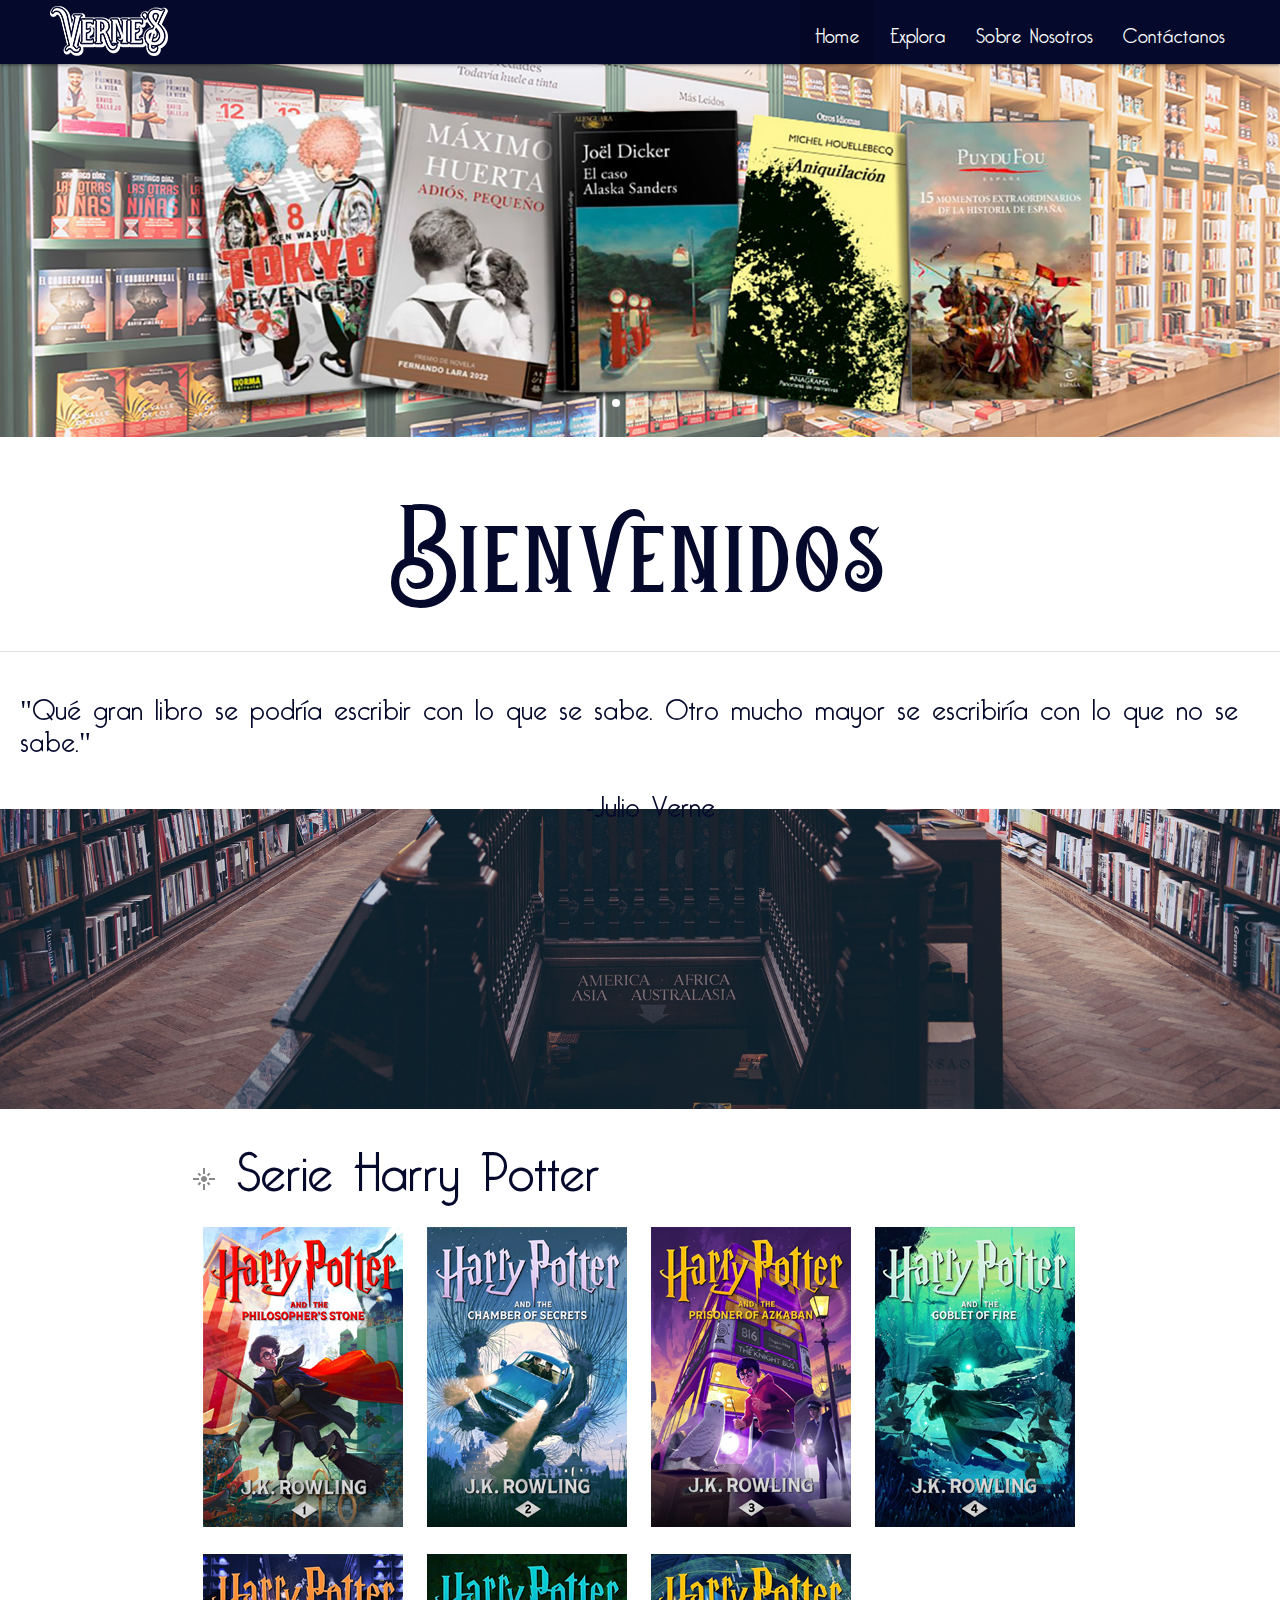
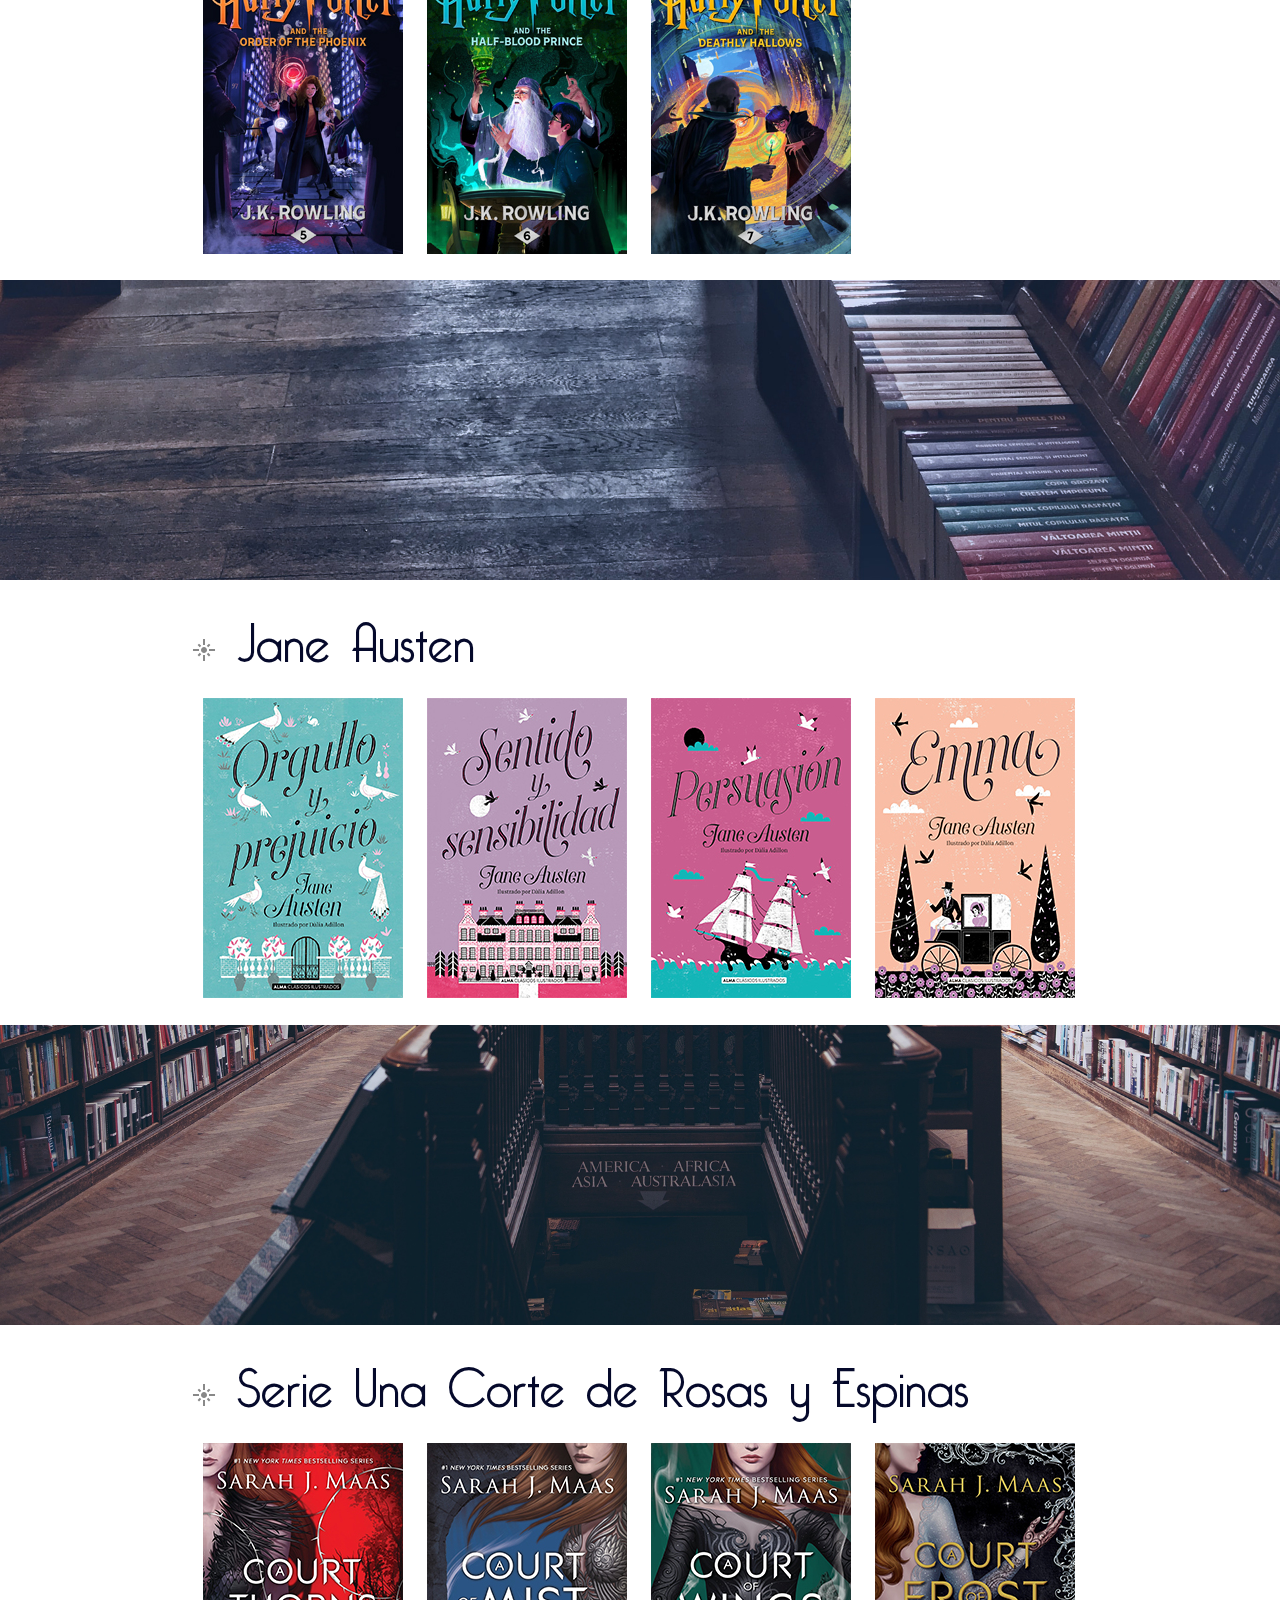
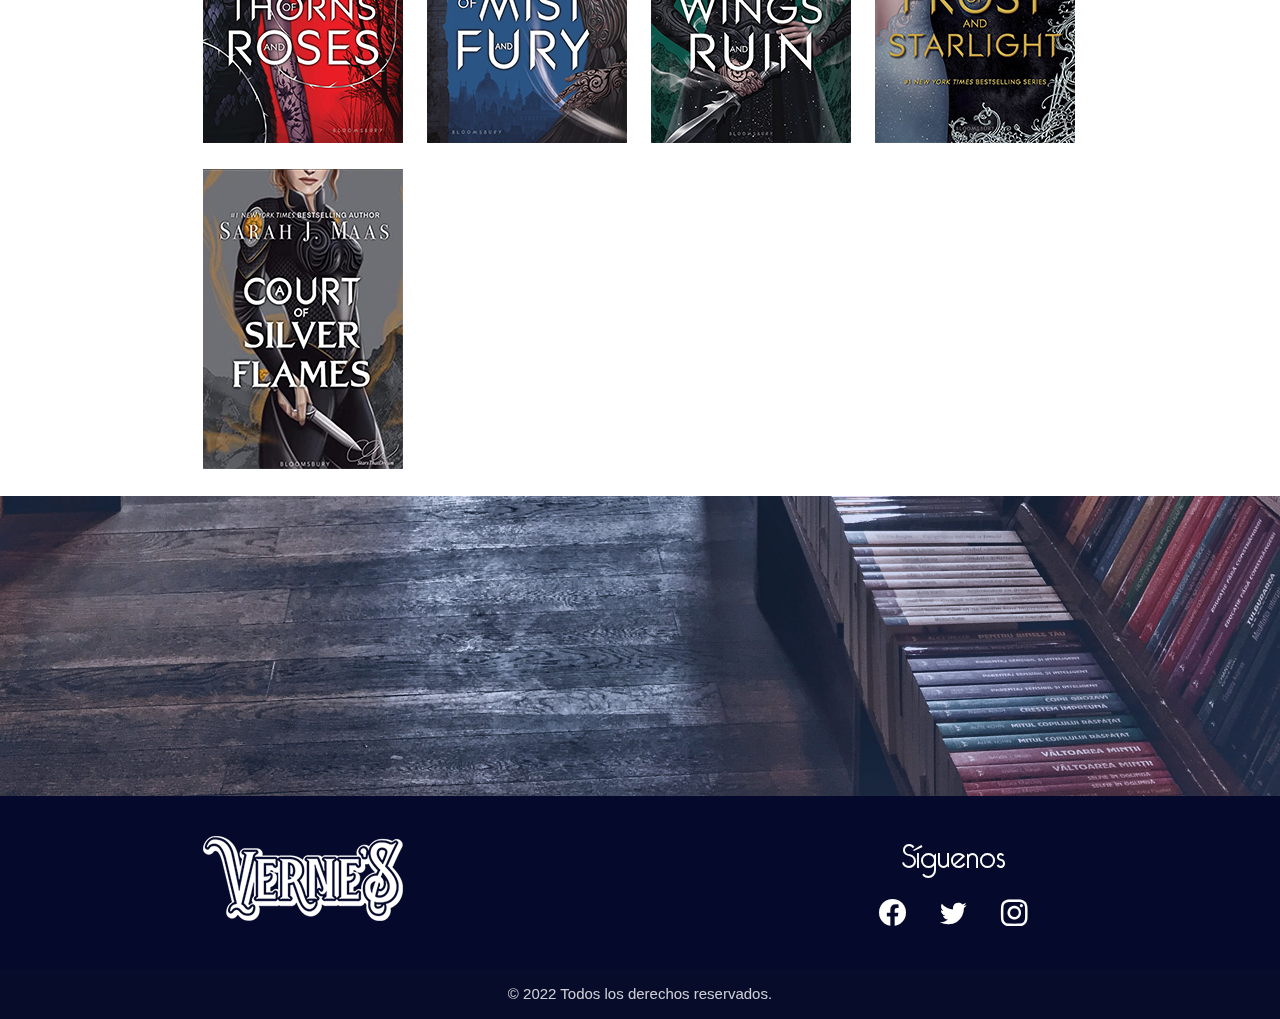
<file: index.html>
<!DOCTYPE html>
<html lang="en">

<head>
  <meta charset="UTF-8">
  <meta http-equiv="X-UA-Compatible" content="IE=edge">
  <meta name="viewport" content="width=device-width, initial-scale=1">

  <!-- Compiled and minified CSS -->
  <link rel="stylesheet" href="https://cdnjs.cloudflare.com/ajax/libs/materialize/1.0.0/css/materialize.min.css">
  <link href="https://fonts.googleapis.com/icon?family=Material+Icons" rel="stylesheet">
  <link rel="stylesheet" href="https://cdn.jsdelivr.net/npm/bootstrap-icons@1.8.3/font/bootstrap-icons.css">



  <!--Import Google Icon Font-->
  <link href="https://fonts.googleapis.com/icon?family=Material+Icons" rel="stylesheet">

  <link rel="stylesheet" href="Assets/css/verne.css">
  <link rel="stylesheet" href="Assets/fonts/BlackDjango/stylesheet.css">
  <link rel="stylesheet" href="Assets/fonts/Bellerose/stylesheet.css">

  <title>Verne's Bookstore</title>
  <link rel="icon" href="/Assets/img/vernes_logo_01_VNB_icon.ico" type="imag/x-icon">
</head>

<body>
  <header>
    <div class="navbar-fixed">
      <nav>
        <div class="nav-wrapper">
          <a href="#" class="brand-logo"><img src="/Assets/img/Vernes Logo-02.png"></a>

          <a href="#" class="sidenav-trigger" data-target="mobile-nav"><i class="material-icons">menu</i></a>

          <ul class="right hide-on-med-and-down">
            <li class="active"><a href="/vernes.html">Home</a></li>
            <li><a href="/explore.html">Explora</a></li>
            <li><a href="/about.html">Sobre Nosotros</a></li>
            <li><a href="/contact.html">Contáctanos</a></li>
            
          </ul>
        </div>
      </nav>
    </div>
    
    <ul id="mobile-nav" class="sidenav">
      <li class="active"><a href="/vernes.html">Home</a></li>
      <li><a href="/explore.html">Explora</a></li>
      <li><a href="/about.html">Sobre Nosotros</a></li>
      <li><a href="/contact.html">Contáctanos</a></li>

    </ul>

  </header>


  <main>

    <div class="carousel carousel-slider">
      <a class="carousel-item" href="#one!"><img src="/Assets/img/Slide 1.jpg"></a>
      <a class="carousel-item" href="#two!"><img src="/Assets/img/Slide 2.jpg"></a>
      <a class="carousel-item" href="#three!"><img src="/Assets/img/Slide 3.jpg"></a>
      <a class="carousel-item" href="#four!"><img src="/Assets/img/Slide 4.jpg"></a>
    </div>
    <div class="title1">
      <center><h1>Bienvenidos</h1></center>
          <div class="divider"></div>
          <h2>"Qué gran libro se podría escribir con lo que se sabe. Otro mucho mayor se escribiría con lo que no se sabe." <br><br> <center><span>-Julio Verne</span></h2></center> 
         
    </div>


    <div class="parallax-container">
      <div class="parallax">
        <img src="/Assets/img/parallax.jpg" class="responsive-img">
      </div>
    </div>

      <div class="container series">

        <h4> <span><i class="material-icons">flare</i></span> Serie Harry Potter</h4>
        <br>

        <div class="row">
          <div class="col s12 m6 l3"><img src="/Assets/img/HP S/HP1.jpg"></div>
          <div class="col s12 m6 l3"><img src="/Assets/img/HP S/HP2.jpg"></div>
          <div class="col s12 m6 l3"><img src="/Assets/img/HP S/HP3.jpg"></div>
          <div class="col s12 m6 l3"><img src="/Assets/img/HP S/HP4.jpg"></div>
        </div>
        <div class="row">
          <div class="col s12 m6 l3"><img src="/Assets/img/HP S/HP5.jpg"></div>
          <div class="col s12 m6 l3"><img src="/Assets/img/HP S/HP6.jpg"></div>
          <div class="col s12 m6 l3"><img src="/Assets/img/HP S/HP7.jpg"></div>
      
        </div>


      </div>

      <div class="parallax-container">
      <div class="parallax">
        <img src="/Assets/img/parallax op2.jpg" class="responsive-img">
      </div>
    </div>

    <div class="container series">

      <h4> <span><i class="material-icons">flare</i></span> Jane Austen</h4>
      <br>

      <div class="row">
        <div class="col s12 m6 l3"><img src="/Assets/img/JA S/JA1.jpg"></div>
        <div class="col s12 m6 l3"><img src="/Assets/img/JA S/JA2.jpg"></div>
        <div class="col s12 m6 l3"><img src="/Assets/img/JA S/JA3.jpg"></div>
        <div class="col s12 m6 l3"><img src="/Assets/img/JA S/JA4.jpg"></div>
      </div>


    </div>

    <div class="parallax-container">
      <div class="parallax">
        <img src="/Assets/img/parallax.jpg" class="responsive-img">
      </div>
    </div>

    <div class="container series">

      <h4> <span><i class="material-icons">flare</i></span> Serie Una Corte de Rosas y Espinas</h4>
      <br>

      <div class="row">
        <div class="col s12 m6 l3"><img src="/Assets/img/CRE S/CRE1.jpg"></div>
        <div class="col s12 m6 l3"><img src="/Assets/img/CRE S/CRE2.jpg"></div>
        <div class="col s12 m6 l3"><img src="/Assets/img/CRE S/CRE3.jpg"></div>
        <div class="col s12 m6 l3"><img src="/Assets/img/CRE S/CRE4.jpg"></div>
      </div>
      <div class="row">
        <div class="col s12 m6 l3"><img src="/Assets/img/CRE S/CRE5.jpg"></div>
      </div>


    </div>

    <div class="parallax-container">
      <div class="parallax">
        <img src="/Assets/img/parallax op2.jpg" class="responsive-img">
      </div>
    </div>


  </main>

  <footer class="page-footer">
    <div class="container">
      <div class="row">
        <div class="col l6 s12 logo">
          <img src="/Assets/img/Bigger.png">
        </div>
        <div class="col l4 offset-l2 s12">
          <center>
            <h5 class="white-text">Síguenos</h5>
          </center>
          <ul>
            <li>
              <center><a href="https://www.facebook.com"><i class="bi bi-facebook"></i></a> <a
                  href="https://twitter.com/?lang=en"><i class="bi bi-twitter"></i></a> <a
                  href="https://www.instagram.com"><i class="bi bi-instagram"></i></a></center>
            </li>

          </ul>
        </div>
      </div>
    </div>
    <div class="footer-copyright">
      <div class="container">
        <center>© 2022 Todos los derechos reservados. </center>
      </div>
    </div>
  </footer>


  <script src="https://code.jquery.com/jquery-3.6.0.min.js"></script>
  <!-- Compiled and minified JavaScript -->
  <script src="https://cdnjs.cloudflare.com/ajax/libs/materialize/1.0.0/js/materialize.min.js"></script>
  <script>
    $(document).ready(function () {
      $('.parallax').parallax();
      $('.carousel.carousel-slider').carousel({
    fullWidth: true,
    indicators: true,
    duration: 300
  });
  setInterval(function() {
    $('.carousel').carousel('next');
  }, 5000);

  $('.sidenav').sidenav();
    })
  </script>
</body>

</html>
</file>
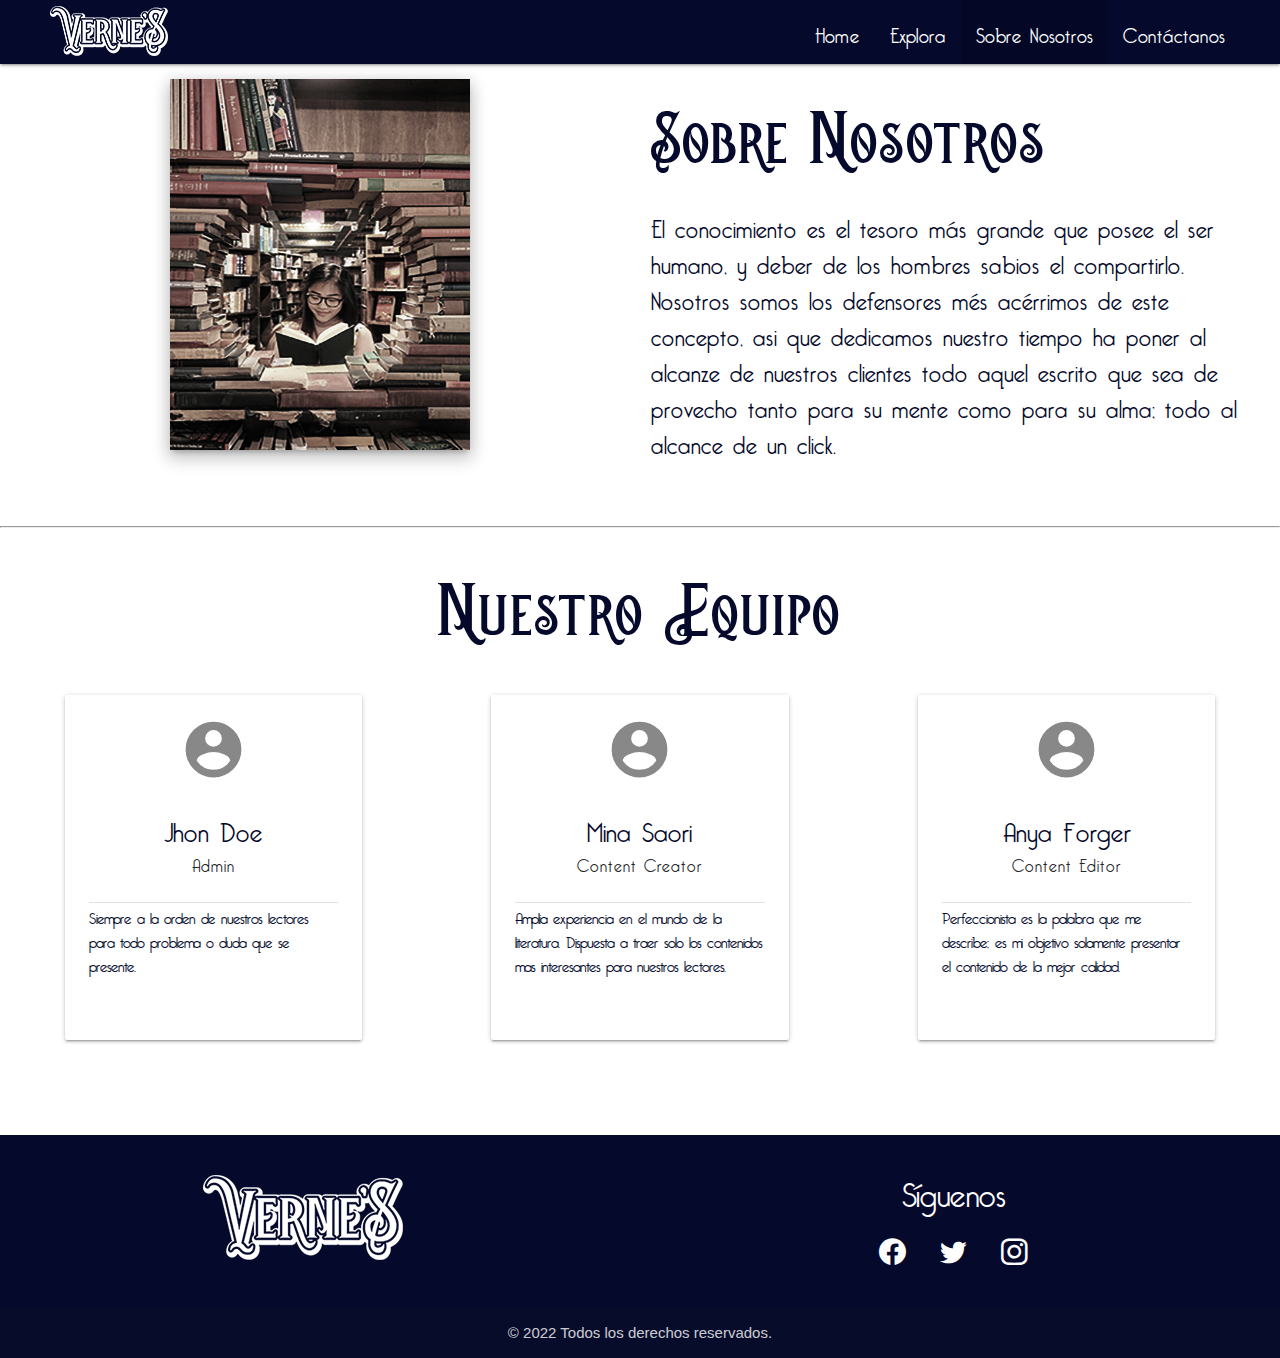
<file: about.html>
<!DOCTYPE html>
<html lang="en">

<head>
    <meta charset="UTF-8">
    <meta http-equiv="X-UA-Compatible" content="IE=edge">
    <meta name="viewport" content="width=device-width, initial-scale=1">

    <!-- Compiled and minified CSS -->
    <link rel="stylesheet" href="https://cdnjs.cloudflare.com/ajax/libs/materialize/1.0.0/css/materialize.min.css">
    <link href="https://fonts.googleapis.com/icon?family=Material+Icons" rel="stylesheet">
    <link rel="stylesheet" href="https://cdn.jsdelivr.net/npm/bootstrap-icons@1.8.3/font/bootstrap-icons.css">



    <!--Import Google Icon Font-->
    <link href="https://fonts.googleapis.com/icon?family=Material+Icons" rel="stylesheet">

    <link rel="stylesheet" href="Assets/css/verne.css">
    <link rel="stylesheet" href="Assets/css/about.css">
    <link rel="stylesheet" href="Assets/fonts/BlackDjango/stylesheet.css">
    <link rel="stylesheet" href="Assets/fonts/Bellerose/stylesheet.css">

    <title>Verne's Bookstore</title>
    <link rel="icon" href="/Assets/img/vernes_logo_01_VNB_icon.ico" type="imag/x-icon">
</head>

<body>
    <header>
        <div class="navbar-fixed">
            <nav>
                <div class="nav-wrapper">
                    <a href="#" class="brand-logo"><img src="/Assets/img/Vernes Logo-02.png"></a>

                    <a href="#" class="sidenav-trigger" data-target="mobile-nav"><i class="material-icons">menu</i></a>

                    <ul class="right hide-on-med-and-down">
                        <li><a href="/index.html">Home</a></li>
                        <li><a href="/explore.html">Explora</a></li>
                        <li class="active"><a href="/about.html">Sobre Nosotros</a></li>
                        <li><a href="/contact.html">Contáctanos</a></li>

                    </ul>
                </div>
            </nav>
        </div>

        <ul id="mobile-nav" class="sidenav">
            <li><a href="/index.html">Home</a></li>
            <li><a href="/explore.html">Explora</a></li>
            <li class="active"><a href="/about.html">Sobre Nosotros</a></li>
            <li><a href="/contact.html">Contáctanos</a></li>
        </ul>

    </header>


    <main>

        <div class="section ">

            <div class="row">
                <div class="col s12 l6 ">
                    <center>
                            <img src="/Assets/img/About.jpg" class="img-about z-depth-3 ">
                    </center>
                    

                </div>



                <div class="col s12 l6">

                
                    <h5 class="title-about">Sobre Nosotros</h5>
                    <p class="par-about">El conocimiento es el tesoro más grande que posee el ser humano, y deber de los hombres sabios el
                        compartirlo. Nosotros somos los defensores més acérrimos de este concepto, asi que dedicamos
                        nuestro tiempo ha poner al alcanze de nuestros clientes todo aquel escrito que sea de provecho
                        tanto para su mente como para su alma; todo al alcance de un click. </p>

                



                </div>
            </div>

        </div>

        <div class="btw">
            <hr>
        </div>
        


        <div class="section users">
            

            

            

            <center>
                <h5>Nuestro Equipo</h5>
            </center>

               <br>
               
                <div class="row">
                
                    <div class="col s12 m4 l3 ">

                        <div class="card hoverable">

                            <div class="card-image">
                                <center><br>
                                    <i class="material-icons">account_circle</i></center>
                                
                            </div>
                            <div class="card-content">
                                <center>
                                    <span class="card-title">Jhon Doe</span>
                                <h6>Admin</h6>
                                </center>
                                
                                <br>
                                <div class="divider"></div>

                                <p>Siempre a la orden de nuestros lectores para todo problema o duda que se presente.</p>
                                <br>

                            </div>



                        </div>



                    </div>

                    <div class="col s12 m4 l3">

                        <div class="card hoverable">

                            <div class="card-image">
                                <center><br>
                                    <i class="material-icons">account_circle</i></center>

                            </div>
                            <div class="card-content">
                                <center>
                                    <span class="card-title">Mina Saori</span>
                                <h6>Content Creator</h6>
                                </center>
                                
                                <br>
                                <div class="divider"></div>

                                <p>Amplia experiencia en el mundo de la literatura. Dispuesta a traer solo los contenidos mas interesantes para nuestros lectores.</p>
                                <br>
                            </div>

                        


                        </div>



                    </div>

                    <div class="col s12 m4 l3">

                        <div class="card hoverable">

                            <div class="card-image">

                                <center><br>
                                    <i class="material-icons">account_circle</i></center>
                            

                            </div>
                            <div class="card-content">
                                <center>
                                    <span class="card-title">Anya Forger</span>
                                <h6>Content Editor</h6>
                                </center>
                                
                                <br>
                                <div class="divider"></div>

                                <p>Perfeccionista es la palabra que me describe; es mi objetivo solamente presentar el contenido de la mejor calidad.</p>
                                <br>


                            </div>



                        </div>

                    </div>

                

                </div>
            

        </div>

        <br><br>






    </main>

    <footer class="page-footer">
        <div class="container">
            <div class="row">
                <div class="col l6 s12 logo">
                    <img src="/Assets/img/Bigger.png">
                </div>
                <div class="col l4 offset-l2 s12">
                    <center>
                        <h5 class="white-text">Síguenos</h5>
                    </center>
                    <ul>
                        <li>
                            <center><a href="https://www.facebook.com"><i class="bi bi-facebook"></i></a> <a
                                    href="https://twitter.com/?lang=en"><i class="bi bi-twitter"></i></a> <a
                                    href="https://www.instagram.com"><i class="bi bi-instagram"></i></a></center>
                        </li>

                    </ul>
                </div>
            </div>
        </div>
        <div class="footer-copyright">
            <div class="container">
                <center>© 2022 Todos los derechos reservados. </center>
            </div>
        </div>
    </footer>


    <script src="https://code.jquery.com/jquery-3.6.0.min.js"></script>
    <!-- Compiled and minified JavaScript -->
    <script src="https://cdnjs.cloudflare.com/ajax/libs/materialize/1.0.0/js/materialize.min.js"></script>
    <script>
        $(document).ready(function () {
            $('.parallax').parallax();
            $('.carousel.carousel-slider').carousel({
                fullWidth: true,
                indicators: true,
                duration: 300
            });
            setInterval(function () {
                $('.carousel').carousel('next');
            }, 5000);

            $('.sidenav').sidenav();
        })
    </script>
</body>

</html>
</file>
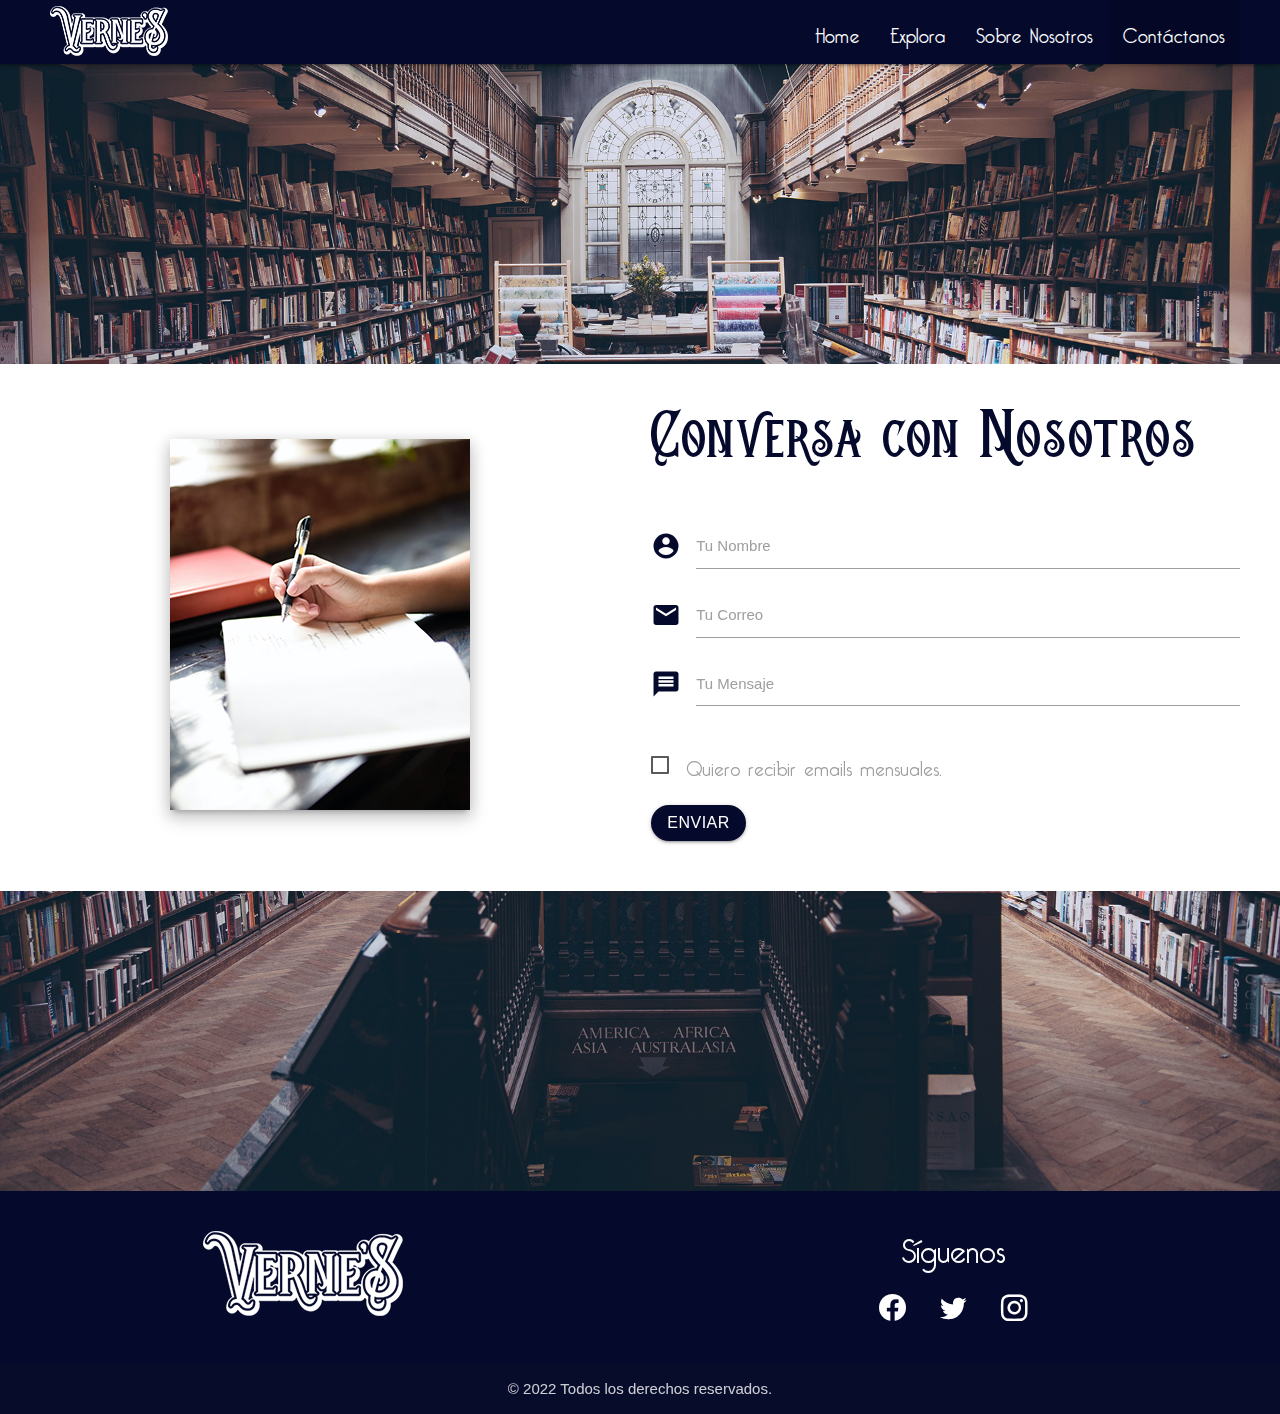
<file: contact.html>
<!DOCTYPE html>
<html lang="en">

<head>
    <meta charset="UTF-8">
    <meta http-equiv="X-UA-Compatible" content="IE=edge">
    <meta name="viewport" content="width=device-width, initial-scale=1">

    <!-- Compiled and minified CSS -->
    <link rel="stylesheet" href="https://cdnjs.cloudflare.com/ajax/libs/materialize/1.0.0/css/materialize.min.css">
    <link href="https://fonts.googleapis.com/icon?family=Material+Icons" rel="stylesheet">
    <link rel="stylesheet" href="https://cdn.jsdelivr.net/npm/bootstrap-icons@1.8.3/font/bootstrap-icons.css">



    <!--Import Google Icon Font-->
    <link href="https://fonts.googleapis.com/icon?family=Material+Icons" rel="stylesheet">

    <link rel="stylesheet" href="Assets/css/verne.css">
    <link rel="stylesheet" href="Assets/css/contact.css">
    <link rel="stylesheet" href="Assets/fonts/BlackDjango/stylesheet.css">
    <link rel="stylesheet" href="Assets/fonts/Bellerose/stylesheet.css">

    <title>Verne's Bookstore</title>
    <link rel="icon" href="/Assets/img/vernes_logo_01_VNB_icon.ico" type="imag/x-icon">
</head>

<body>
    <header>
        <div class="navbar-fixed">
            <nav>
                <div class="nav-wrapper">
                    <a href="#" class="brand-logo"><img src="/Assets/img/Vernes Logo-02.png"></a>

                    <a href="#" class="sidenav-trigger" data-target="mobile-nav"><i class="material-icons">menu</i></a>

                    <ul class="right hide-on-med-and-down">
                        <li><a href="/index.html">Home</a></li>
                        <li><a href="/explore.html">Explora</a></li>
                        <li><a href="/about.html">Sobre Nosotros</a></li>
                        <li class="active"><a href="/contact.html">Contáctanos</a></li>

                    </ul>
                </div>
            </nav>
        </div>

        <ul id="mobile-nav" class="sidenav">
            <li><a href="/index.html">Home</a></li>
            <li><a href="/explore.html">Explora</a></li>
            <li><a href="/about.html">Sobre Nosotros</a></li>
            <li class="active"><a href="/contact.html">Contáctanos</a></li>
        </ul>

    </header>


    <main>

        <div class="parallax-container">
            <div class="parallax">
              <img src="/Assets/img/parallax.jpg" class="responsive-img">
            </div>
          </div>

        <div class="section ">

            <div class="row">
                <div class="col s12 l6">
                    <center>
                            <img src="/Assets/img/Contact.jpg" class="img-about z-depth-3 ">
                    </center>
                    

                </div>



                <div class="col s12 l6 datos">

                    <h5 class="title-about">Conversa con Nosotros</h5>
                    <br>
                    
                    <form action="">

                        <div class="input-field">
                            <i class="material-icons prefix">account_circle</i>
                            <input type="text" id="name">
                            <label for="name">Tu Nombre</label>
                        </div>

                        <div class="input-field">
                            <i class="material-icons prefix">email</i>
                            <input type="email" id="email">
                            <label for="email">Tu Correo</label>
                        </div>

                        <div class="input-field">
                            <i class="material-icons prefix">message</i>
                            <textarea id="message" class="materialize-textarea"></textarea>
                            <label for="message">Tu Mensaje</label>

                        </div>
                        <div class="input-field">
                            <p> <label>
                                <input type="checkbox"> <span>Quiero recibir emails mensuales.</span>
                            </label></p>
                           
    
                        </div>
                    
                        <div class="input-field">
                            <button class="btn">Enviar</button>
                        </div>
                       




                    </form>


                



                </div>
            </div>

        </div>
        
        <div class="parallax-container">
            <div class="parallax">
              <img src="/Assets/img/parallax.jpg" class="responsive-img">
            </div>
          </div>



    </main>

    <footer class="page-footer">
        <div class="container">
            <div class="row">
                <div class="col l6 s12 logo">
                    <img src="/Assets/img/Bigger.png">
                </div>
                <div class="col l4 offset-l2 s12">
                    <center>
                        <h5 class="white-text">Síguenos</h5>
                    </center>
                    <ul>
                        <li>
                            <center><a href="https://www.facebook.com"><i class="bi bi-facebook"></i></a> <a
                                    href="https://twitter.com/?lang=en"><i class="bi bi-twitter"></i></a> <a
                                    href="https://www.instagram.com"><i class="bi bi-instagram"></i></a></center>
                        </li>

                    </ul>
                </div>
            </div>
        </div>
        <div class="footer-copyright">
            <div class="container">
                <center>© 2022 Todos los derechos reservados. </center>
            </div>
        </div>
    </footer>


    <script src="https://code.jquery.com/jquery-3.6.0.min.js"></script>
    <!-- Compiled and minified JavaScript -->
    <script src="https://cdnjs.cloudflare.com/ajax/libs/materialize/1.0.0/js/materialize.min.js"></script>
    <script>
        $(document).ready(function () {
            $('.parallax').parallax();
            $('.carousel.carousel-slider').carousel({
                fullWidth: true,
                indicators: true,
                duration: 300
            });
            setInterval(function () {
                $('.carousel').carousel('next');
            }, 5000);

            $('.sidenav').sidenav();
        })
    </script>
</body>

</html>
</file>
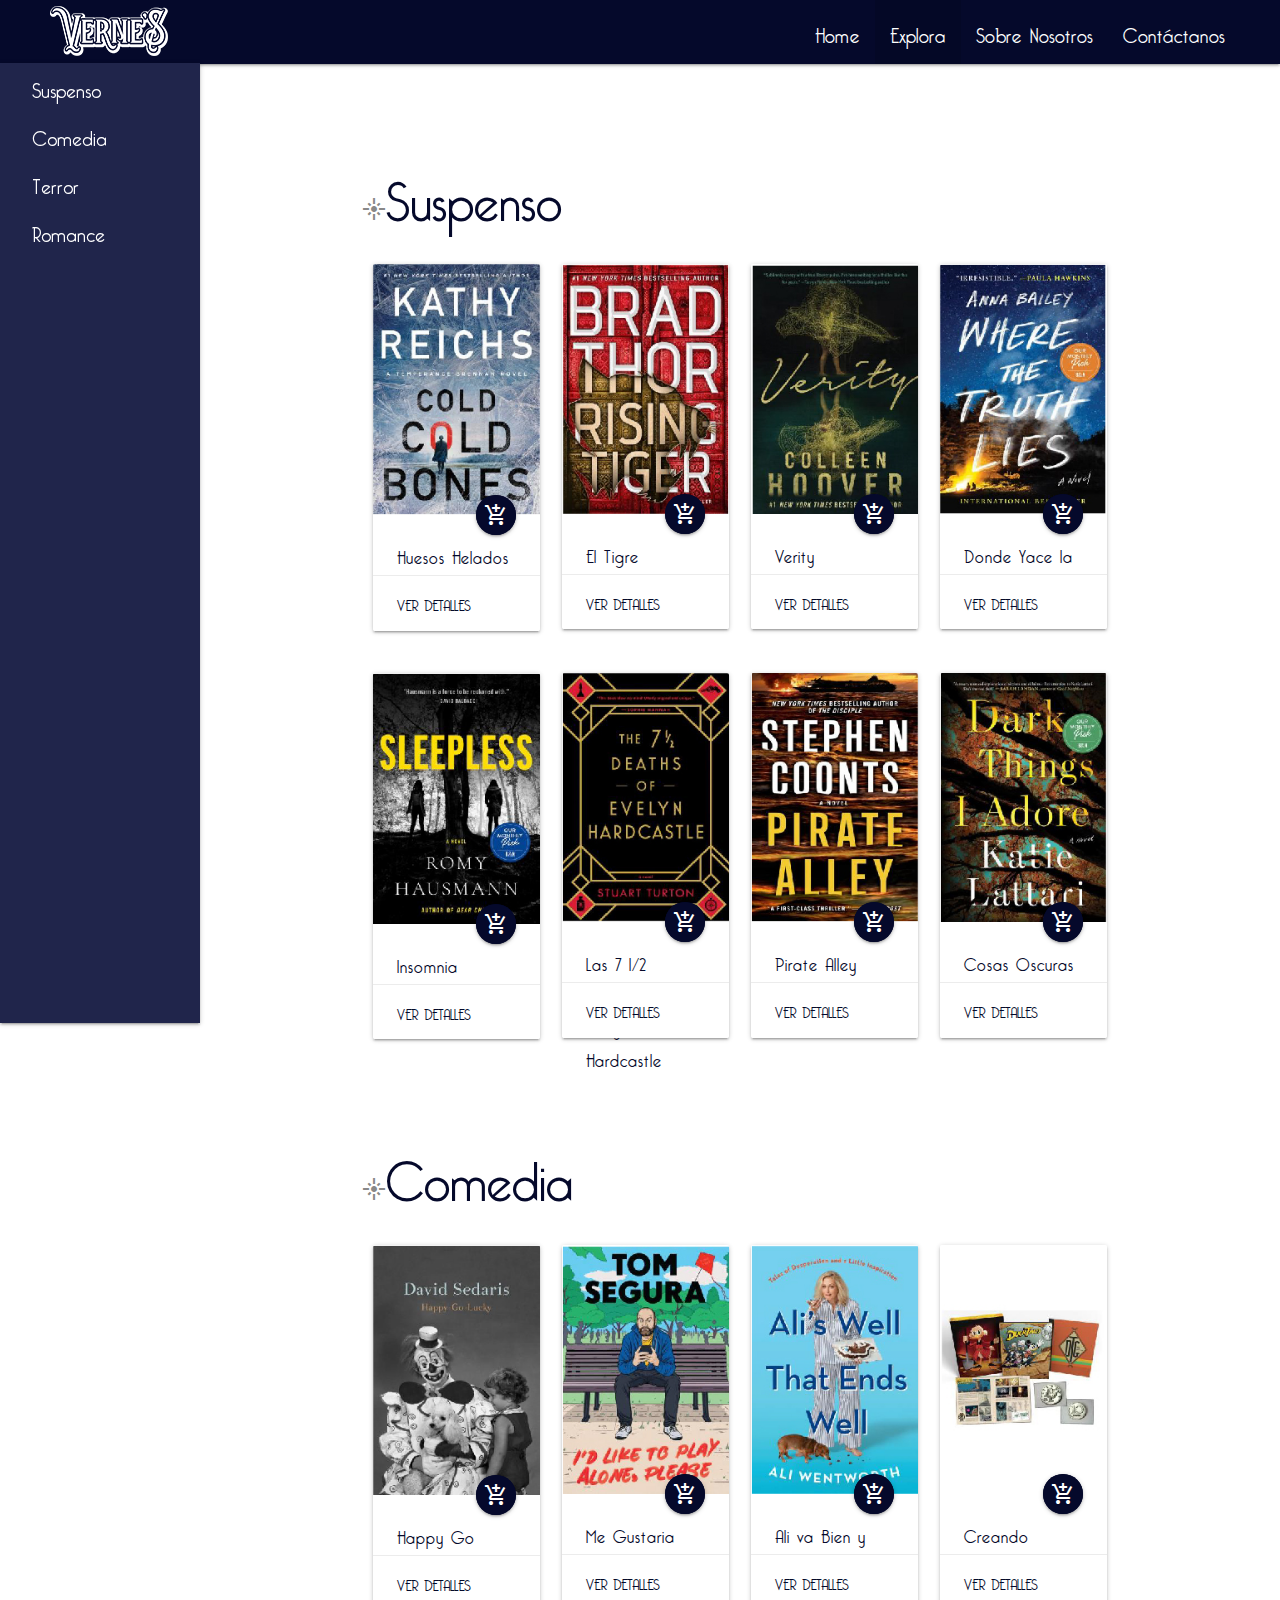
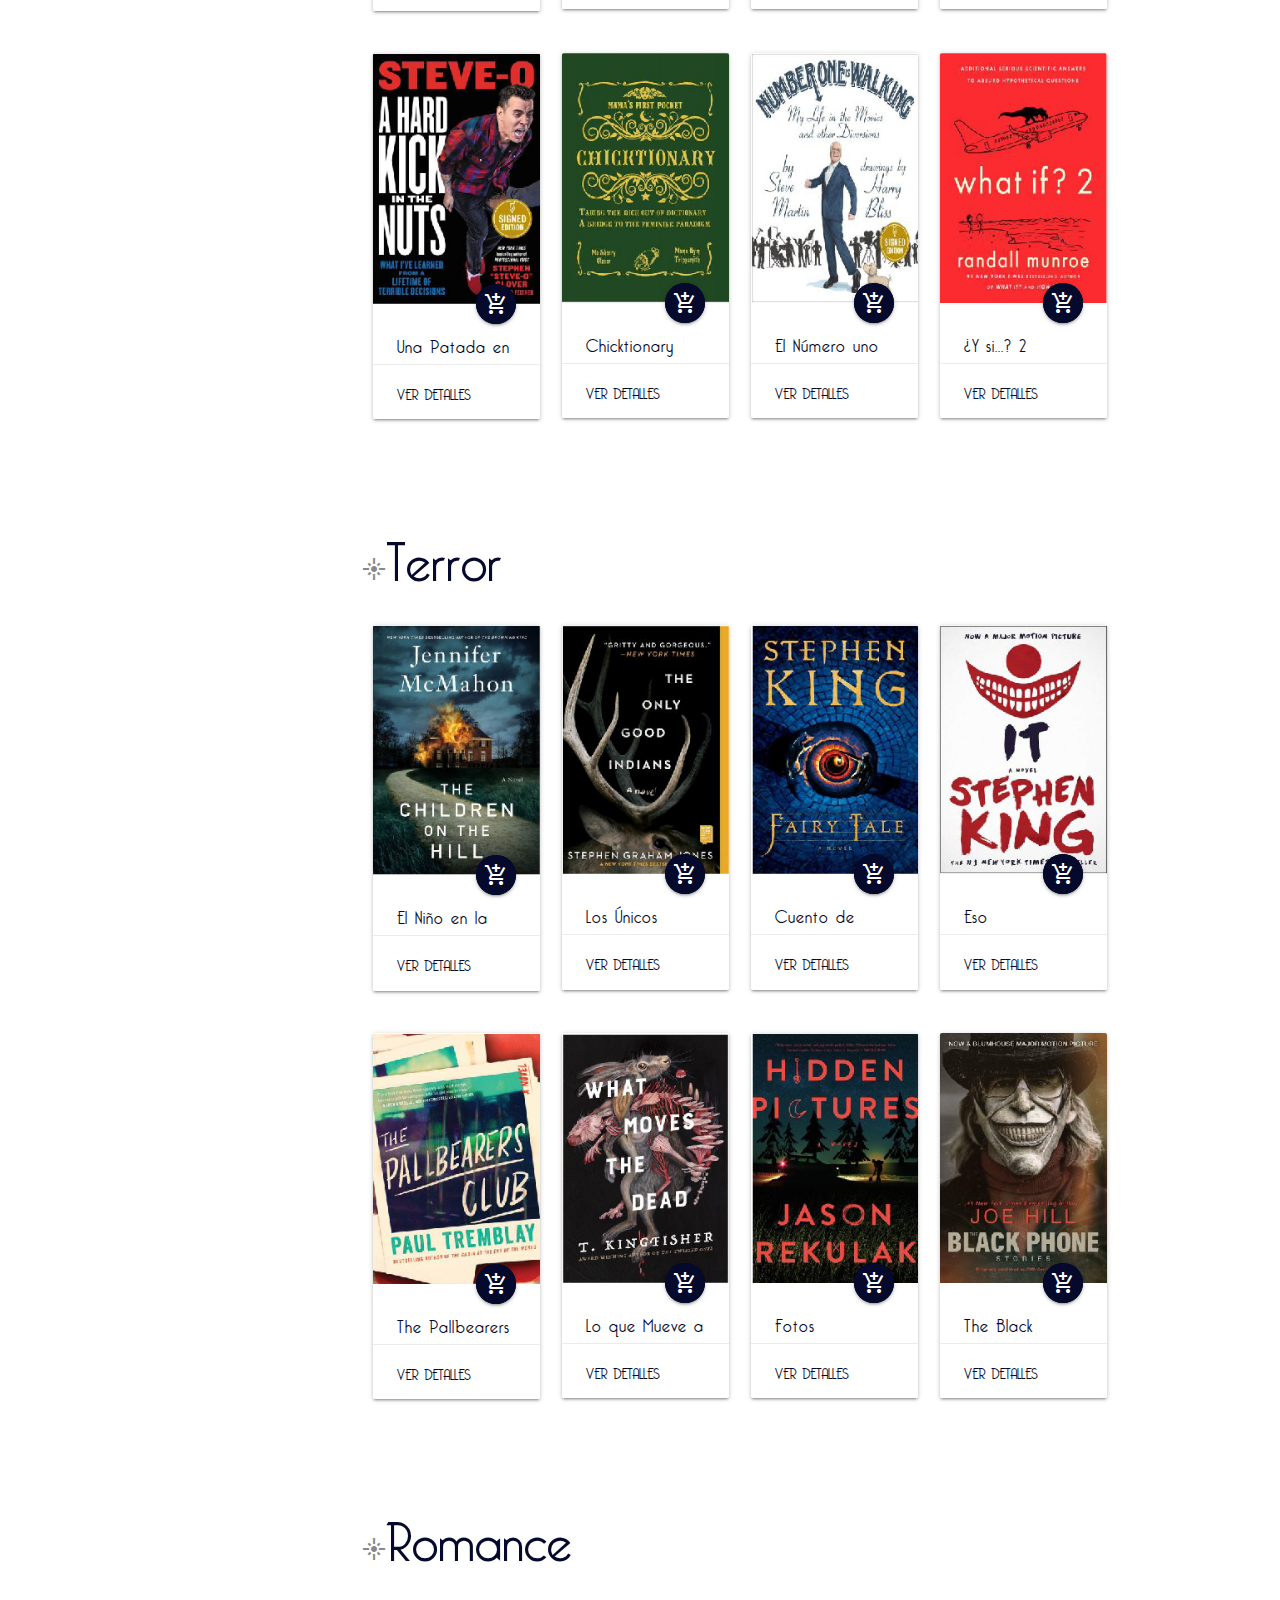
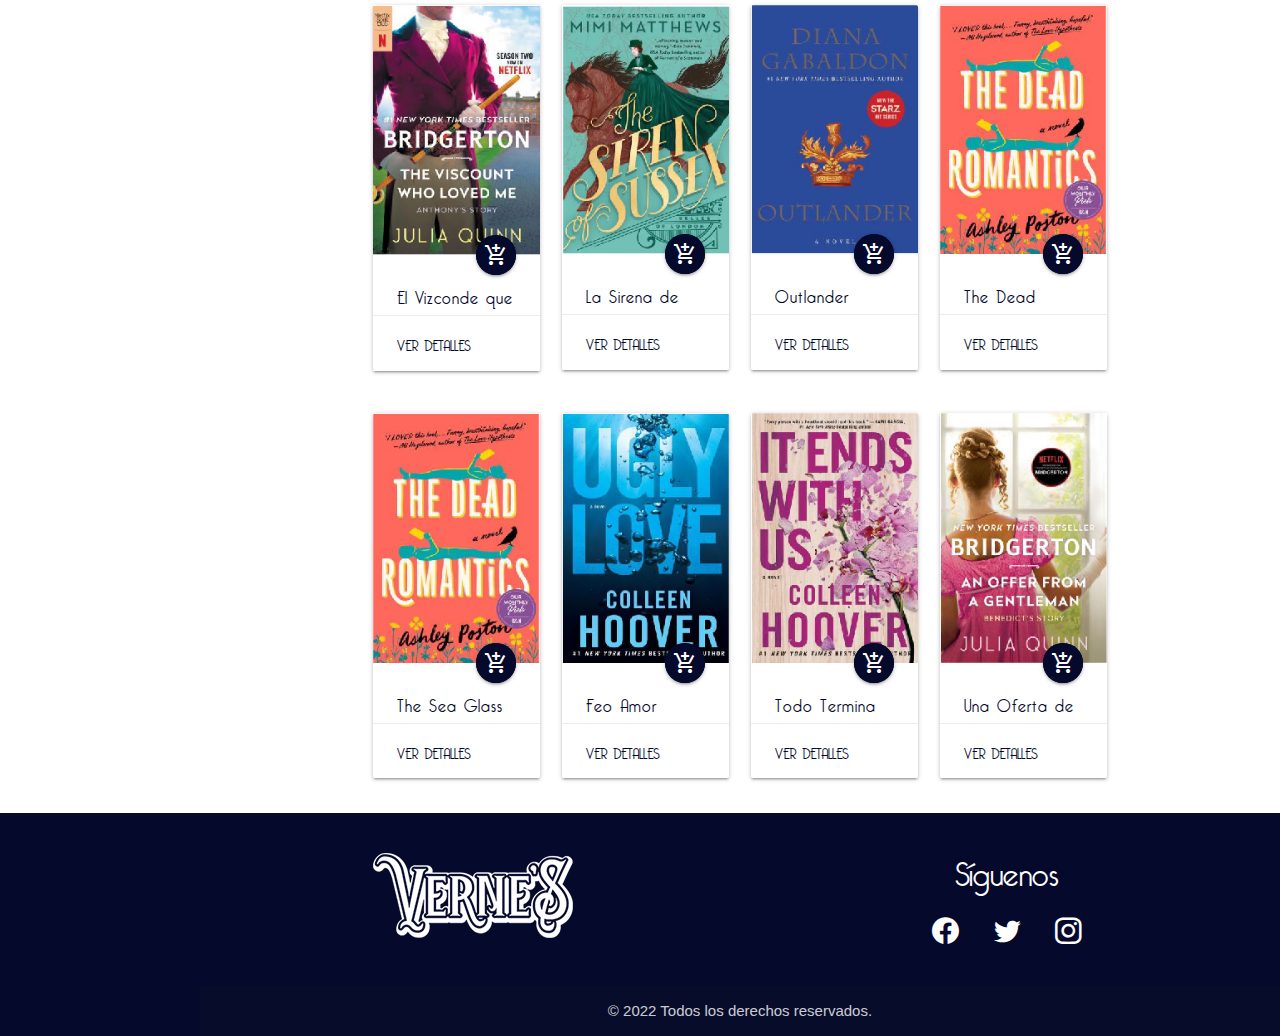
<file: explore.html>
<!DOCTYPE html>
<html lang="en">

<head>
  <meta charset="UTF-8">
  <meta http-equiv="X-UA-Compatible" content="IE=edge">
  <meta name="viewport" content="width=device-width, initial-scale=1">

  <!-- Compiled and minified CSS -->
  <link rel="stylesheet" href="https://cdnjs.cloudflare.com/ajax/libs/materialize/1.0.0/css/materialize.min.css">
  <link href="https://fonts.googleapis.com/icon?family=Material+Icons" rel="stylesheet">
  <link rel="stylesheet" href="https://cdn.jsdelivr.net/npm/bootstrap-icons@1.8.3/font/bootstrap-icons.css">



  <!--Import Google Icon Font-->
  <link href="https://fonts.googleapis.com/icon?family=Material+Icons" rel="stylesheet">

  <link rel="stylesheet" href="Assets/css/verne.css">
  <link rel="stylesheet" href="Assets/css/explore.css">
  <link rel="stylesheet" href="Assets/fonts/BlackDjango/stylesheet.css">
  <link rel="stylesheet" href="Assets/fonts/Bellerose/stylesheet.css">

  <title>Verne's Bookstore</title>
  <link rel="icon" href="/Assets/img/vernes_logo_01_VNB_icon.ico" type="imag/x-icon">
</head>

<body>
  <header>
    <div class="navbar-fixed">
      <nav>
        <div class="nav-wrapper">
          <a href="#" class="brand-logo"><img src="/Assets/img/Vernes Logo-02.png"></a>

          <a href="#" class="sidenav-trigger" data-target="mobile-nav"><i class="material-icons">menu</i></a>

          <ul class="right hide-on-med-and-down">
            <li><a href="/index.html">Home</a></li>
            <li class="active"><a href="/explore.html">Explora</a></li>
            <li><a href="/about.html">Sobre Nosotros</a></li>
            <li><a href="/contact.html">Contáctanos</a></li>
            
          </ul>
        </div>
      </nav>
    </div>

    <ul id="mobile-nav" class="sidenav">
      <li><a href="/index.html">Home</a></li>
      <li class="active"><a href="/explore.html">Explora</a></li>
      <li><a href="/about.html">Sobre Nosotros</a></li>
      <li><a href="/contact.html">Contáctanos</a></li>
      
    </ul>


    <div id="sidebar" class="section">
      <ul id="slide-out" class="sidenav sidenav-fixed">
        <li><a href="#suspense">Suspenso</a></li>
        <li><a href="#comedy">Comedia</a></li>
        <li><a href="#terror">Terror</a></li>
        <li><a href="#romance">Romance</a></li>
      </ul>

        <div class="fixed-action-btn"><a href="#" data-target="slide-out" class="btn-floating btn-large z-depth-0 sidenav-trigger"><center><i class="material-icons">menu aUSKY</i></center></a></div>

      
    </div>



  </header>


  <main>

    <div id="suspense" class="container kard">

      <br><br>

      <h4> <span><i class="material-icons">flare</i></span>Suspenso</h4>
      <br>

      <div class="row">
        <div class="col s12 m6 l3">

          <div class="card">

            <div class="card-image">
              <img src="/Assets/img/Suspense/Sample-01.jpg">

              <a href="#" class="halfway-fab btn-floating pulse">
                <i class="material-icons">add_shopping_cart</i>
              </a>

            </div>
            <div class="card-content">
              <span class="card-title">Huesos Helados</span>
            </div>

            <div class="card-action">

              <a href="#">Ver Detalles</a>

            </div>


          </div>



        </div>

        <div class="col s12 m6 l3">

          <div class="card">

            <div class="card-image">
              <img src="/Assets/img/Suspense/Sample-02.jpg">

              <a href="#" class="halfway-fab btn-floating pulse">
                <i class="material-icons">add_shopping_cart</i>
              </a>

            </div>
            <div class="card-content">
              <span class="card-title">El Tigre Creciente</span>
            </div>

            <div class="card-action">

              <a href="#">Ver Detalles</a>

            </div>


          </div>



        </div>

        <div class="col s12 m6 l3">

          <div class="card">

            <div class="card-image">
              <img src="/Assets/img/Suspense/Sample-03.jpg">

              <a href="#" class="halfway-fab btn-floating pulse">
                <i class="material-icons">add_shopping_cart</i>
              </a>

            </div>
            <div class="card-content">
              <span class="card-title">Verity</span>
            </div>

            <div class="card-action">

              <a href="#">Ver Detalles</a>

            </div>


          </div>

        </div>

        <div class="col s12 m6 l3">

          <div class="card">

            <div class="card-image">
              <img src="/Assets/img/Suspense/Sample-04.jpg">

              <a href="#" class="halfway-fab btn-floating pulse">
                <i class="material-icons">add_shopping_cart</i>
              </a>

            </div>
            <div class="card-content">
              <span class="card-title">Donde Yace la Verdad</span>
            </div>

            <div class="card-action">

              <a href="#">Ver Detalles</a>

            </div>


          </div>

          

        </div>

      </div>

      <div class="row">
        <div class="col s12 m6 l3">

          <div class="card">

            <div class="card-image">
              <img src="/Assets/img/Suspense/Sample-05.jpg">

              <a href="#" class="halfway-fab btn-floating pulse">
                <i class="material-icons">add_shopping_cart</i>
              </a>

            </div>
            <div class="card-content">
              <span class="card-title">Insomnia</span>
            </div>

            <div class="card-action">

              <a href="#">Ver Detalles</a>

            </div>


          </div>



        </div>

        <div class="col s12 m6 l3">

          <div class="card">

            <div class="card-image">
              <img src="/Assets/img/Suspense/Sample-06.jpg">

              <a href="#" class="halfway-fab btn-floating pulse">
                <i class="material-icons">add_shopping_cart</i>
              </a>

            </div>
            <div class="card-content">
              <span class="card-title">Las 7 1/2 Muertes de Evelyn Hardcastle</span>
            </div>

            <div class="card-action">

              <a href="#">Ver Detalles</a>

            </div>


          </div>



        </div>

        <div class="col s12 m6 l3">

          <div class="card">

            <div class="card-image">
              <img src="/Assets/img/Suspense/Sample-07.jpg">

              <a href="#" class="halfway-fab btn-floating pulse">
                <i class="material-icons">add_shopping_cart</i>
              </a>

            </div>
            <div class="card-content">
              <span class="card-title">Pirate Alley</span>
            </div>

            <div class="card-action">

              <a href="#">Ver Detalles</a>

            </div>


          </div>

        </div>

        <div class="col s12 m6 l3">

          <div class="card">

            <div class="card-image">
              <img src="/Assets/img/Suspense/Sample-08.jpg">

              <a href="#" class="halfway-fab btn-floating pulse">
                <i class="material-icons">add_shopping_cart</i>
              </a>

            </div>
            <div class="card-content">
              <span class="card-title">Cosas Oscuras que Adoro</span>
            </div>

            <div class="card-action">

              <a href="#">Ver Detalles</a>

            </div>


          </div>

          

        </div>

      </div>


    </div>



    <div id="comedy" class="container kard">
      <br><br>

      <h4> <span><i class="material-icons">flare</i></span>Comedia</h4>
      <br>

      <div class="row">
        <div class="col s12 m6 l3">

          <div class="card">

            <div class="card-image">
              <img src="/Assets/img/Humor/Sample-09.jpg">

              <a href="#" class="halfway-fab btn-floating pulse">
                <i class="material-icons">add_shopping_cart</i>
              </a>

            </div>
            <div class="card-content">
              <span class="card-title">Happy Go Lucky</span>
            </div>

            <div class="card-action">

              <a href="#">Ver Detalles</a>

            </div>


          </div>



        </div>

        <div class="col s12 m6 l3">

          <div class="card">

            <div class="card-image">
              <img src="/Assets/img/Humor/Sample-10.jpg">

              <a href="#" class="halfway-fab btn-floating pulse">
                <i class="material-icons">add_shopping_cart</i>
              </a>

            </div>
            <div class="card-content">
              <span class="card-title">Me Gustaria Jugar Solo, Por Favor</span>
            </div>

            <div class="card-action">

              <a href="#">Ver Detalles</a>

            </div>


          </div>



        </div>

        <div class="col s12 m6 l3">

          <div class="card">

            <div class="card-image">
              <img src="/Assets/img/Humor/Sample-11.jpg">

              <a href="#" class="halfway-fab btn-floating pulse">
                <i class="material-icons">add_shopping_cart</i>
              </a>

            </div>
            <div class="card-content">
              <span class="card-title">Ali va Bien y Termina Bien</span>
            </div>

            <div class="card-action">

              <a href="#">Ver Detalles</a>

            </div>


          </div>

        </div>

        <div class="col s12 m6 l3">

          <div class="card">

            <div class="card-image">
              <img src="/Assets/img/Humor/Sample-12.jpg">

              <a href="#" class="halfway-fab btn-floating pulse">
                <i class="material-icons">add_shopping_cart</i>
              </a>

            </div>
            <div class="card-content">
              <span class="card-title">Creando Ducktales</span>
            </div>

            <div class="card-action">

              <a href="#">Ver Detalles</a>

            </div>


          </div>

          

        </div>

      </div>

      <div class="row">
        <div class="col s12 m6 l3">

          <div class="card">

            <div class="card-image">
              <img src="/Assets/img/Humor/Sample-13.jpg">

              <a href="#" class="halfway-fab btn-floating pulse">
                <i class="material-icons">add_shopping_cart</i>
              </a>

            </div>
            <div class="card-content">
              <span class="card-title">Una Patada en las Nueces</span>
            </div>

            <div class="card-action">

              <a href="#">Ver Detalles</a>

            </div>


          </div>



        </div>

        <div class="col s12 m6 l3">

          <div class="card">

            <div class="card-image">
              <img src="/Assets/img/Humor/Sample-14.jpg">

              <a href="#" class="halfway-fab btn-floating pulse">
                <i class="material-icons">add_shopping_cart</i>
              </a>

            </div>
            <div class="card-content">
              <span class="card-title">Chicktionary</span>
            </div>

            <div class="card-action">

              <a href="#">Ver Detalles</a>

            </div>


          </div>



        </div>

        <div class="col s12 m6 l3">

          <div class="card">

            <div class="card-image">
              <img src="/Assets/img/Humor/Sample-15.jpg">

              <a href="#" class="halfway-fab btn-floating pulse">
                <i class="material-icons">add_shopping_cart</i>
              </a>

            </div>
            <div class="card-content">
              <span class="card-title">El Número uno Viene Caminando</span>
            </div>

            <div class="card-action">

              <a href="#">Ver Detalles</a>

            </div>


          </div>

        </div>

        <div class="col s12 m6 l3">

          <div class="card">

            <div class="card-image">
              <img src="/Assets/img/Humor/Sample-16.jpg">

              <a href="#" class="halfway-fab btn-floating pulse">
                <i class="material-icons">add_shopping_cart</i>
              </a>

            </div>
            <div class="card-content">
              <span class="card-title">¿Y si...? 2</span>
            </div>

            <div class="card-action">

              <a href="#">Ver Detalles</a>

            </div>


          </div>

          

        </div>

      </div>


    </div>

    <div id="terror" class="container kard">
      <br><br>


      <h4> <span><i class="material-icons">flare</i></span>Terror</h4>
      <br>

      <div class="row">
        <div class="col s12 m6 l3">

          <div class="card">

            <div class="card-image">
              <img src="/Assets/img/Terror/Sample-17.jpg">

              <a href="#" class="halfway-fab btn-floating pulse">
                <i class="material-icons">add_shopping_cart</i>
              </a>

            </div>
            <div class="card-content">
              <span class="card-title">El Niño en la Colina</span>
            </div>

            <div class="card-action">

              <a href="#">Ver Detalles</a>

            </div>


          </div>



        </div>

        <div class="col s12 m6 l3">

          <div class="card">

            <div class="card-image">
              <img src="/Assets/img/Terror/Sample-18.jpg">

              <a href="#" class="halfway-fab btn-floating pulse">
                <i class="material-icons">add_shopping_cart</i>
              </a>

            </div>
            <div class="card-content">
              <span class="card-title">Los Únicos Indios Buenos</span>
            </div>

            <div class="card-action">

              <a href="#">Ver Detalles</a>

            </div>


          </div>



        </div>

        <div class="col s12 m6 l3">

          <div class="card">

            <div class="card-image">
              <img src="/Assets/img/Terror/Sample-19.jpg">

              <a href="#" class="halfway-fab btn-floating pulse">
                <i class="material-icons">add_shopping_cart</i>
              </a>

            </div>
            <div class="card-content">
              <span class="card-title">Cuento de Hadas</span>
            </div>

            <div class="card-action">

              <a href="#">Ver Detalles</a>

            </div>


          </div>

        </div>

        <div class="col s12 m6 l3">

          <div class="card">

            <div class="card-image">
              <img src="/Assets/img/Terror/Sample-20.jpg">

              <a href="#" class="halfway-fab btn-floating pulse">
                <i class="material-icons">add_shopping_cart</i>
              </a>

            </div>
            <div class="card-content">
              <span class="card-title">Eso</span>
            </div>

            <div class="card-action">

              <a href="#">Ver Detalles</a>

            </div>


          </div>

          

        </div>

      </div>

      <div class="row">
        <div class="col s12 m6 l3">

          <div class="card">

            <div class="card-image">
              <img src="/Assets/img/Terror/Sample-21.jpg">

              <a href="#" class="halfway-fab btn-floating pulse">
                <i class="material-icons">add_shopping_cart</i>
              </a>

            </div>
            <div class="card-content">
              <span class="card-title">The Pallbearers Club</span>
            </div>

            <div class="card-action">

              <a href="#">Ver Detalles</a>

            </div>


          </div>



        </div>

        <div class="col s12 m6 l3">

          <div class="card">

            <div class="card-image">
              <img src="/Assets/img/Terror/Sample-22.jpg">

              <a href="#" class="halfway-fab btn-floating pulse">
                <i class="material-icons">add_shopping_cart</i>
              </a>

            </div>
            <div class="card-content">
              <span class="card-title">Lo que Mueve a los Muertos </span>
            </div>

            <div class="card-action">

              <a href="#">Ver Detalles</a>

            </div>


          </div>



        </div>

        <div class="col s12 m6 l3">

          <div class="card">

            <div class="card-image">
              <img src="/Assets/img/Terror/Sample-23.jpg">

              <a href="#" class="halfway-fab btn-floating pulse">
                <i class="material-icons">add_shopping_cart</i>
              </a>

            </div>
            <div class="card-content">
              <span class="card-title">Fotos Escondidas</span>
            </div>

            <div class="card-action">

              <a href="#">Ver Detalles</a>

            </div>


          </div>

        </div>

        <div class="col s12 m6 l3">

          <div class="card">

            <div class="card-image">
              <img src="/Assets/img/Terror/Sample-24.jpg">

              <a href="#" class="halfway-fab btn-floating pulse">
                <i class="material-icons">add_shopping_cart</i>
              </a>

            </div>
            <div class="card-content">
              <span class="card-title">The Black Phone</span>
            </div>

            <div class="card-action">

              <a href="#">Ver Detalles</a>

            </div>


          </div>

          

        </div>

      </div>


    </div>

    <div id="romance" class="container kard">
      <br><br>


      <h4> <span><i class="material-icons">flare</i></span>Romance</h4>
      <br>

      <div class="row">
        <div class="col s12 m6 l3">

          <div class="card">

            <div class="card-image">
              <img src="/Assets/img/Romance/Sample-25.jpg">

              <a href="#" class="halfway-fab btn-floating pulse">
                <i class="material-icons">add_shopping_cart</i>
              </a>

            </div>
            <div class="card-content">
              <span class="card-title">El Vizconde que me Amó</span>
            </div>

            <div class="card-action">

              <a href="#">Ver Detalles</a>

            </div>


          </div>



        </div>

        <div class="col s12 m6 l3">

          <div class="card">

            <div class="card-image">
              <img src="/Assets/img/Romance/Sample-26.jpg">

              <a href="#" class="halfway-fab btn-floating pulse">
                <i class="material-icons">add_shopping_cart</i>
              </a>

            </div>
            <div class="card-content">
              <span class="card-title">La Sirena de Sussex</span>
            </div>

            <div class="card-action">

              <a href="#">Ver Detalles</a>

            </div>


          </div>



        </div>

        <div class="col s12 m6 l3">

          <div class="card">

            <div class="card-image">
              <img src="/Assets/img/Romance/Sample-27.jpg">

              <a href="#" class="halfway-fab btn-floating pulse">
                <i class="material-icons">add_shopping_cart</i>
              </a>

            </div>
            <div class="card-content">
              <span class="card-title">Outlander</span>
            </div>

            <div class="card-action">

              <a href="#">Ver Detalles</a>

            </div>


          </div>

        </div>

        <div class="col s12 m6 l3">

          <div class="card">

            <div class="card-image">
              <img src="/Assets/img/Romance/Sample-28.jpg">

              <a href="#" class="halfway-fab btn-floating pulse">
                <i class="material-icons">add_shopping_cart</i>
              </a>

            </div>
            <div class="card-content">
              <span class="card-title">The Dead Romantics</span>
            </div>

            <div class="card-action">

              <a href="#">Ver Detalles</a>

            </div>


          </div>

          

        </div>

      </div>

      <div class="row">
        <div class="col s12 m6 l3">

          <div class="card">

            <div class="card-image">
              <img src="/Assets/img/Romance/Sample-28.jpg">

              <a href="#" class="halfway-fab btn-floating pulse">
                <i class="material-icons">add_shopping_cart</i>
              </a>

            </div>
            <div class="card-content">
              <span class="card-title">The Sea Glass Cottage</span>
            </div>

            <div class="card-action">

              <a href="#">Ver Detalles</a>

            </div>


          </div>



        </div>

        <div class="col s12 m6 l3">

          <div class="card">

            <div class="card-image">
              <img src="/Assets/img/Romance/Sample-30.jpg">

              <a href="#" class="halfway-fab btn-floating pulse">
                <i class="material-icons">add_shopping_cart</i>
              </a>

            </div>
            <div class="card-content">
              <span class="card-title">Feo Amor</span>
            </div>

            <div class="card-action">

              <a href="#">Ver Detalles</a>

            </div>


          </div>



        </div>

        <div class="col s12 m6 l3">

          <div class="card">

            <div class="card-image">
              <img src="/Assets/img/Romance/Sample-31.jpg">

              <a href="#" class="halfway-fab btn-floating pulse">
                <i class="material-icons">add_shopping_cart</i>
              </a>

            </div>
            <div class="card-content">
              <span class="card-title">Todo Termina con Nosotros</span>
            </div>

            <div class="card-action">

              <a href="#">Ver Detalles</a>

            </div>


          </div>

        </div>

        <div class="col s12 m6 l3">

          <div class="card">

            <div class="card-image">
              <img src="/Assets/img/Romance/Sample-32.jpg">

              <a href="#" class="halfway-fab btn-floating pulse">
                <i class="material-icons">add_shopping_cart</i>
              </a>

            </div>
            <div class="card-content">
              <span class="card-title">Una Oferta de Un Caballero</span>
            </div>

            <div class="card-action">

              <a href="#">Ver Detalles</a>

            </div>


          </div>

          

        </div>

      </div>


    </div>








  </main>

  <footer class="page-footer">
    <div class="container">
      <div class="row">
        <div class="col l6 s12 logo">
          <img src="/Assets/img/Bigger.png">
        </div>
        <div class="col l4 offset-l2 s12">
          <center>
            <h5 class="white-text">Síguenos</h5>
          </center>
          <ul>
            <li>
              <center><a href="https://www.facebook.com"><i class="bi bi-facebook"></i></a> <a
                  href="https://twitter.com/?lang=en"><i class="bi bi-twitter"></i></a> <a
                  href="https://www.instagram.com"><i class="bi bi-instagram"></i></a></center>
            </li>

          </ul>
        </div>
      </div>
    </div>
    <div class="footer-copyright">
      <div class="container">
        <center>© 2022 Todos los derechos reservados. </center>
      </div>
    </div>
  </footer>


  <script src="https://code.jquery.com/jquery-3.6.0.min.js"></script>
  <!-- Compiled and minified JavaScript -->
  <script src="https://cdnjs.cloudflare.com/ajax/libs/materialize/1.0.0/js/materialize.min.js"></script>
  <script>
    $(document).ready(function () {
      $('.parallax').parallax();

      $('.sidenav').sidenav();
    })
  </script>
</body>

</html>
</file>
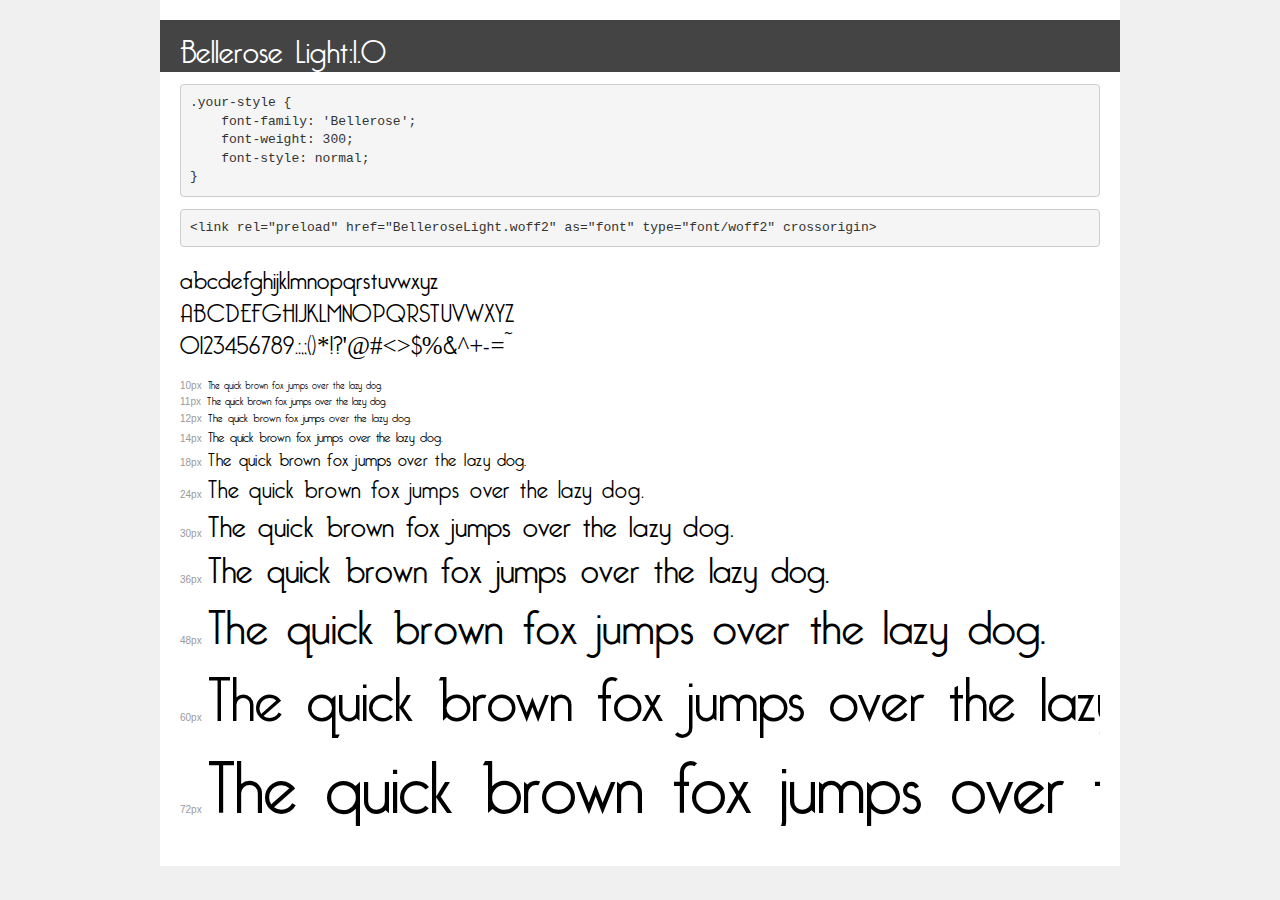
<file: Assets/fonts/Bellerose/demo.html>
<!DOCTYPE html>
<html lang="en">
<head>
    <meta charset="utf-8">
    <meta http-equiv="X-UA-Compatible" content="IE=edge">
    <meta name="viewport" content="width=device-width, initial-scale=1">
    <meta name="robots" content="noindex, noarchive">
    <meta name="format-detection" content="telephone=no">
    <title>Transfonter demo</title>
    <link href="stylesheet.css" rel="stylesheet">
    <style>
        /*
        http://meyerweb.com/eric/tools/css/reset/
        v2.0 | 20110126
        License: none (public domain)
        */
        html, body, div, span, applet, object, iframe,
        h1, h2, h3, h4, h5, h6, p, blockquote, pre,
        a, abbr, acronym, address, big, cite, code,
        del, dfn, em, img, ins, kbd, q, s, samp,
        small, strike, strong, sub, sup, tt, var,
        b, u, i, center,
        dl, dt, dd, ol, ul, li,
        fieldset, form, label, legend,
        table, caption, tbody, tfoot, thead, tr, th, td,
        article, aside, canvas, details, embed,
        figure, figcaption, footer, header, hgroup,
        menu, nav, output, ruby, section, summary,
        time, mark, audio, video {
            margin: 0;
            padding: 0;
            border: 0;
            font-size: 100%;
            font: inherit;
            vertical-align: baseline;
        }
        /* HTML5 display-role reset for older browsers */
        article, aside, details, figcaption, figure,
        footer, header, hgroup, menu, nav, section {
            display: block;
        }
        body {
            line-height: 1;
        }
        ol, ul {
            list-style: none;
        }
        blockquote, q {
            quotes: none;
        }
        blockquote:before, blockquote:after,
        q:before, q:after {
            content: '';
            content: none;
        }
        table {
            border-collapse: collapse;
            border-spacing: 0;
        }
        /* demo styles */
        body {
            background: #f0f0f0;
            color: #000;
        }
        .page {
            background: #fff;
            width: 920px;
            margin: 0 auto;
            padding: 20px 20px 0 20px;
            overflow: hidden;
        }
        .font-container {
            overflow-x: auto;
            overflow-y: hidden;
            margin-bottom: 40px;
            line-height: 1.3;
            white-space: nowrap;
            padding-bottom: 5px;
        }
        h1 {
            position: relative;
            background: #444;
            font-size: 32px;
            color: #fff;
            padding: 10px 20px;
            margin: 0 -20px 12px -20px;
        }
        .letters {
            font-size: 25px;
            margin-bottom: 20px;
        }
        .s10:before {
            content: '10px';
        }
        .s11:before {
            content: '11px';
        }
        .s12:before {
            content: '12px';
        }
        .s14:before {
            content: '14px';
        }
        .s18:before {
            content: '18px';
        }
        .s24:before {
            content: '24px';
        }
        .s30:before {
            content: '30px';
        }
        .s36:before {
            content: '36px';
        }
        .s48:before {
            content: '48px';
        }
        .s60:before {
            content: '60px';
        }
        .s72:before {
            content: '72px';
        }
        .s10:before, .s11:before, .s12:before, .s14:before,
        .s18:before, .s24:before, .s30:before, .s36:before,
        .s48:before, .s60:before, .s72:before {
            font-family: Arial, sans-serif;
            font-size: 10px;
            font-weight: normal;
            font-style: normal;
            color: #999;
            padding-right: 6px;
        }
        pre {
            display: block;
            padding: 9px;
            margin: 0 0 12px;
            font-family: Monaco, Menlo, Consolas, "Courier New", monospace;
            font-size: 13px;
            line-height: 1.428571429;
            color: #333;
            font-weight: normal;
            font-style: normal;
            background-color: #f5f5f5;
            border: 1px solid #ccc;
            overflow-x: auto;
            border-radius: 4px;
        }
        /* responsive */
        @media (max-width: 959px) {
            .page {
                width: auto;
                margin: 0;
            }
        }
    </style>
</head>
<body>
<div class="page">
    <div class="demo">
        <h1 style="font-family: 'Bellerose'; font-weight: 300; font-style: normal;">Bellerose Light:1.0</h1>
        <pre title="Usage">.your-style {
    font-family: 'Bellerose';
    font-weight: 300;
    font-style: normal;
}</pre>
        <pre title="Preload (optional)">
&lt;link rel=&quot;preload&quot; href=&quot;BelleroseLight.woff2&quot; as=&quot;font&quot; type=&quot;font/woff2&quot; crossorigin&gt;</pre>
        <div class="font-container" style="font-family: 'Bellerose'; font-weight: 300; font-style: normal;">
            <p class="letters">
                abcdefghijklmnopqrstuvwxyz<br>
ABCDEFGHIJKLMNOPQRSTUVWXYZ<br>
                0123456789.:,;()*!?'@#&lt;&gt;$%&^+-=~
            </p>
            <p class="s10" style="font-size: 10px;">The quick brown fox jumps over the lazy dog.</p>
            <p class="s11" style="font-size: 11px;">The quick brown fox jumps over the lazy dog.</p>
            <p class="s12" style="font-size: 12px;">The quick brown fox jumps over the lazy dog.</p>
            <p class="s14" style="font-size: 14px;">The quick brown fox jumps over the lazy dog.</p>
            <p class="s18" style="font-size: 18px;">The quick brown fox jumps over the lazy dog.</p>
            <p class="s24" style="font-size: 24px;">The quick brown fox jumps over the lazy dog.</p>
            <p class="s30" style="font-size: 30px;">The quick brown fox jumps over the lazy dog.</p>
            <p class="s36" style="font-size: 36px;">The quick brown fox jumps over the lazy dog.</p>
            <p class="s48" style="font-size: 48px;">The quick brown fox jumps over the lazy dog.</p>
            <p class="s60" style="font-size: 60px;">The quick brown fox jumps over the lazy dog.</p>
            <p class="s72" style="font-size: 72px;">The quick brown fox jumps over the lazy dog.</p>
        </div>
    </div>

</div>
</body>
</html>
</file>
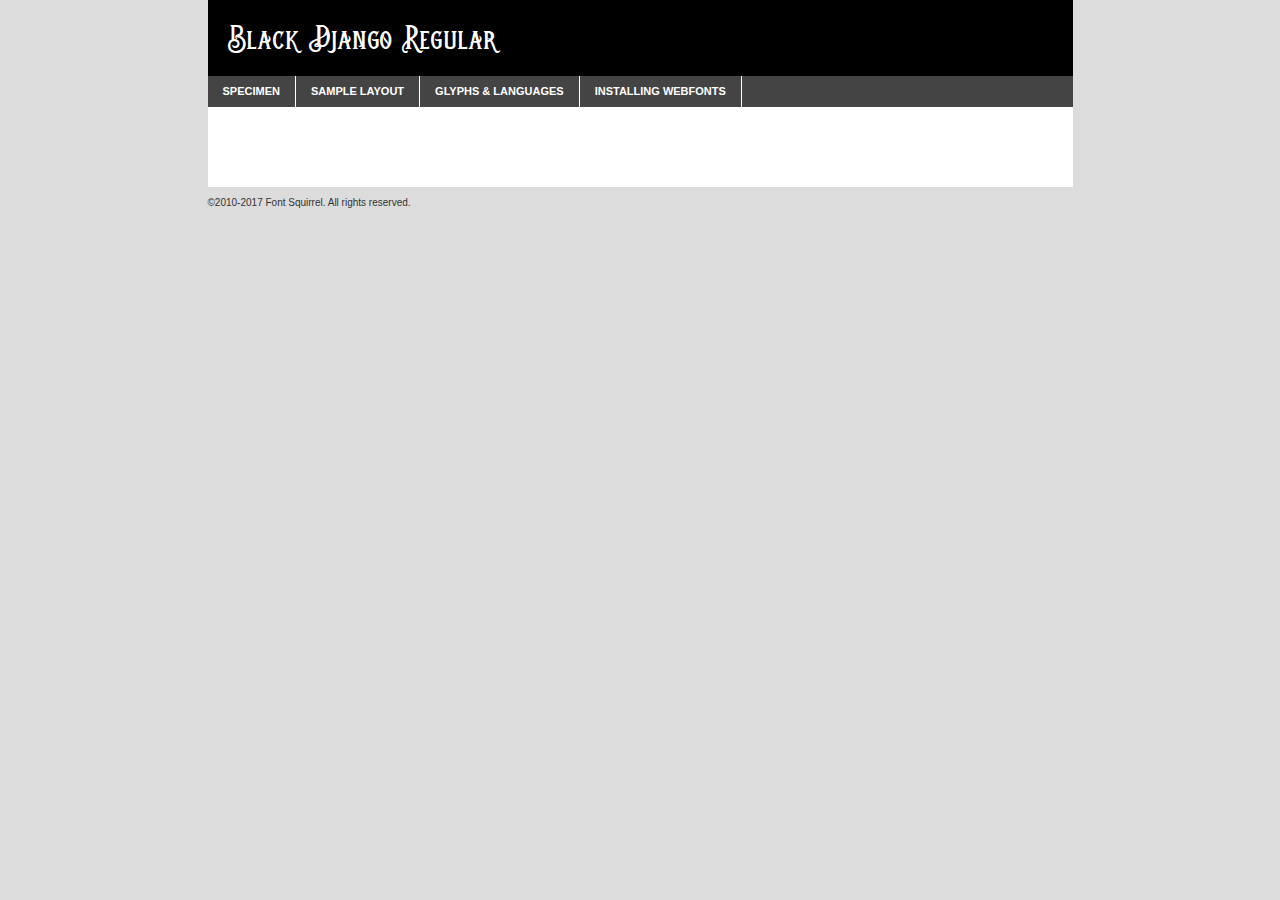
<file: Assets/fonts/BlackDjango/black_django-demo.html>
<!DOCTYPE html PUBLIC "-//W3C//DTD XHTML 1.0 Transitional//EN"
	"http://www.w3.org/TR/xhtml1/DTD/xhtml1-transitional.dtd">

<html xmlns="http://www.w3.org/1999/xhtml" xml:lang="en" lang="en">
<head>
	<meta http-equiv="Content-Type" content="text/html; charset=utf-8" />
	<script src="http://ajax.googleapis.com/ajax/libs/jquery/1.7.2/jquery.min.js" type="text/javascript" charset="utf-8"></script>
	<script type="text/javascript">
	(function($){$.fn.easyTabs=function(option){var param=jQuery.extend({fadeSpeed:"fast",defaultContent:1,activeClass:'active'},option);$(this).each(function(){var thisId="#"+this.id;if(param.defaultContent==''){param.defaultContent=1;}
	if(typeof param.defaultContent=="number")
	{var defaultTab=$(thisId+" .tabs li:eq("+(param.defaultContent-1)+") a").attr('href').substr(1);}else{var defaultTab=param.defaultContent;}
	$(thisId+" .tabs li a").each(function(){var tabToHide=$(this).attr('href').substr(1);$("#"+tabToHide).addClass('easytabs-tab-content');});hideAll();changeContent(defaultTab);function hideAll(){$(thisId+" .easytabs-tab-content").hide();}
	function changeContent(tabId){hideAll();$(thisId+" .tabs li").removeClass(param.activeClass);$(thisId+" .tabs li a[href=#"+tabId+"]").closest('li').addClass(param.activeClass);if(param.fadeSpeed!="none")
	{$(thisId+" #"+tabId).fadeIn(param.fadeSpeed);}else{$(thisId+" #"+tabId).show();}}
	$(thisId+" .tabs li").click(function(){var tabId=$(this).find('a').attr('href').substr(1);changeContent(tabId);return false;});});}})(jQuery);
	</script>
	<link rel="stylesheet" href="specimen_files/specimen_stylesheet.css" type="text/css" charset="utf-8" />
	<link rel="stylesheet" href="stylesheet.css" type="text/css" charset="utf-8" />

	<style type="text/css">
					body{
				font-family: 'black_djangoregular';
							}
		</style>

	<title>Black Django Regular Specimen</title>
	
	
	<script type="text/javascript" charset="utf-8">
		$(document).ready(function() {
			$('#container').easyTabs({defaultContent:1});
		});
	</script>
</head>

<body>
<div id="container">
	<div id="header">
		Black Django Regular	</div>
	<ul class="tabs">
		<li><a href="#specimen">Specimen</a></li>
		<li><a href="#layout">Sample Layout</a></li>
				<li><a href="#glyphs">Glyphs &amp; Languages</a></li>
		<li><a href="#installing">Installing Webfonts</a></li>
		
	</ul>
	
	<div id="main_content">

		
			<div id="specimen">
		
				<div class="section">
					<div class="grid12 firstcol">
						<div class="huge">AaBb</div>
					</div>
				</div>
		
				<div class="section">
					<div class="glyph_range">A&#x200B;B&#x200b;C&#x200b;D&#x200b;E&#x200b;F&#x200b;G&#x200b;H&#x200b;I&#x200b;J&#x200b;K&#x200b;L&#x200b;M&#x200b;N&#x200b;O&#x200b;P&#x200b;Q&#x200b;R&#x200b;S&#x200b;T&#x200b;U&#x200b;V&#x200b;W&#x200b;X&#x200b;Y&#x200b;Z&#x200b;a&#x200b;b&#x200b;c&#x200b;d&#x200b;e&#x200b;f&#x200b;g&#x200b;h&#x200b;i&#x200b;j&#x200b;k&#x200b;l&#x200b;m&#x200b;n&#x200b;o&#x200b;p&#x200b;q&#x200b;r&#x200b;s&#x200b;t&#x200b;u&#x200b;v&#x200b;w&#x200b;x&#x200b;y&#x200b;z&#x200b;1&#x200b;2&#x200b;3&#x200b;4&#x200b;5&#x200b;6&#x200b;7&#x200b;8&#x200b;9&#x200b;0&#x200b;&amp;&#x200b;.&#x200b;,&#x200b;?&#x200b;!&#x200b;&#64;&#x200b;(&#x200b;)&#x200b;#&#x200b;$&#x200b;%&#x200b;*&#x200b;+&#x200b;-&#x200b;=&#x200b;:&#x200b;;</div>
				</div>
				<div class="section">
					<div class="grid12 firstcol">
						<table class="sample_table">
							<tr><td>10</td><td class="size10">abcdefghijklmnopqrstuvwxyzABCDEFGHIJKLMNOPQRSTUVWXYZ0123456789abcdefghijklmnopqrstuvwxyzABCDEFGHIJKLMNOPQRSTUVWXYZ0123456789abcdefghijklmnopqrstuvwxyzABCDEFGHIJKLMNOPQRSTUVWXYZ</td></tr>
							<tr><td>11</td><td class="size11">abcdefghijklmnopqrstuvwxyzABCDEFGHIJKLMNOPQRSTUVWXYZ0123456789abcdefghijklmnopqrstuvwxyzABCDEFGHIJKLMNOPQRSTUVWXYZ0123456789abcdefghijklmnopqrstuvwxyzABCDEFGHIJKLMNOPQRSTUVWXYZ</td></tr>
							<tr><td>12</td><td class="size12">abcdefghijklmnopqrstuvwxyzABCDEFGHIJKLMNOPQRSTUVWXYZ0123456789abcdefghijklmnopqrstuvwxyzABCDEFGHIJKLMNOPQRSTUVWXYZ0123456789abcdefghijklmnopqrstuvwxyzABCDEFGHIJKLMNOPQRSTUVWXYZ</td></tr>
							<tr><td>13</td><td class="size13">abcdefghijklmnopqrstuvwxyzABCDEFGHIJKLMNOPQRSTUVWXYZ0123456789abcdefghijklmnopqrstuvwxyzABCDEFGHIJKLMNOPQRSTUVWXYZ0123456789abcdefghijklmnopqrstuvwxyzABCDEFGHIJKLMNOPQRSTUVWXYZ</td></tr>
							<tr><td>14</td><td class="size14">abcdefghijklmnopqrstuvwxyzABCDEFGHIJKLMNOPQRSTUVWXYZ0123456789abcdefghijklmnopqrstuvwxyzABCDEFGHIJKLMNOPQRSTUVWXYZ0123456789abcdefghijklmnopqrstuvwxyzABCDEFGHIJKLMNOPQRSTUVWXYZ</td></tr>
							<tr><td>16</td><td class="size16">abcdefghijklmnopqrstuvwxyzABCDEFGHIJKLMNOPQRSTUVWXYZ0123456789abcdefghijklmnopqrstuvwxyzABCDEFGHIJKLMNOPQRSTUVWXYZ</td></tr>
							<tr><td>18</td><td class="size18">abcdefghijklmnopqrstuvwxyzABCDEFGHIJKLMNOPQRSTUVWXYZ0123456789abcdefghijklmnopqrstuvwxyzABCDEFGHIJKLMNOPQRSTUVWXYZ</td></tr>
							<tr><td>20</td><td class="size20">abcdefghijklmnopqrstuvwxyzABCDEFGHIJKLMNOPQRSTUVWXYZ0123456789abcdefghijklmnopqrstuvwxyzABCDEFGHIJKLMNOPQRSTUVWXYZ</td></tr>
							<tr><td>24</td><td class="size24">abcdefghijklmnopqrstuvwxyzABCDEFGHIJKLMNOPQRSTUVWXYZ0123456789abcdefghijklmnopqrstuvwxyzABCDEFGHIJKLMNOPQRSTUVWXYZ</td></tr>
							<tr><td>30</td><td class="size30">abcdefghijklmnopqrstuvwxyzABCDEFGHIJKLMNOPQRSTUVWXYZ0123456789abcdefghijklmnopqrstuvwxyzABCDEFGHIJKLMNOPQRSTUVWXYZ</td></tr>
							<tr><td>36</td><td class="size36">abcdefghijklmnopqrstuvwxyzABCDEFGHIJKLMNOPQRSTUVWXYZ0123456789abcdefghijklmnopqrstuvwxyzABCDEFGHIJKLMNOPQRSTUVWXYZ</td></tr>
							<tr><td>48</td><td class="size48">abcdefghijklmnopqrstuvwxyzABCDEFGHIJKLMNOPQRSTUVWXYZ0123456789abcdefghijklmnopqrstuvwxyzABCDEFGHIJKLMNOPQRSTUVWXYZ</td></tr>
							<tr><td>60</td><td class="size60">abcdefghijklmnopqrstuvwxyzABCDEFGHIJKLMNOPQRSTUVWXYZ0123456789abcdefghijklmnopqrstuvwxyzABCDEFGHIJKLMNOPQRSTUVWXYZ</td></tr>
							<tr><td>72</td><td class="size72">abcdefghijklmnopqrstuvwxyzABCDEFGHIJKLMNOPQRSTUVWXYZ0123456789abcdefghijklmnopqrstuvwxyzABCDEFGHIJKLMNOPQRSTUVWXYZ</td></tr>
							<tr><td>90</td><td class="size90">abcdefghijklmnopqrstuvwxyzABCDEFGHIJKLMNOPQRSTUVWXYZ0123456789abcdefghijklmnopqrstuvwxyzABCDEFGHIJKLMNOPQRSTUVWXYZ</td></tr>
						</table>
				
					</div>
			
				</div>
		
		
		
								<div class="section" id="bodycomparison">


										<div id="xheight">
				<div class="fontbody">&#x25FC;&#x25FC;&#x25FC;&#x25FC;&#x25FC;&#x25FC;&#x25FC;&#x25FC;&#x25FC;&#x25FC;&#x25FC;&#x25FC;&#x25FC;&#x25FC;&#x25FC;&#x25FC;&#x25FC;&#x25FC;&#x25FC;&#x25FC;&#x25FC;&#x25FC;&#x25FC;&#x25FC;&#x25FC;&#x25FC;&#x25FC;&#x25FC;&#x25FC;&#x25FC;&#x25FC;&#x25FC;&#x25FC;&#x25FC;&#x25FC;&#x25FC;&#x25FC;&#x25FC;&#x25FC;&#x25FC;&#x25FC;&#x25FC;&#x25FC;&#x25FC;&#x25FC;&#x25FC;&#x25FC;&#x25FC;&#x25FC;&#x25FC;&#x25FC;&#x25FC;&#x25FC;&#x25FC;&#x25FC;&#x25FC;&#x25FC;&#x25FC;&#x25FC;&#x25FC;&#x25FC;&#x25FC;&#x25FC;&#x25FC;&#x25FC;&#x25FC;&#x25FC;&#x25FC;&#x25FC;&#x25FC;&#x25FC;&#x25FC;&#x25FC;&#x25FC;&#x25FC;&#x25FC;&#x25FC;&#x25FC;&#x25FC;&#x25FC;&#x25FC;&#x25FC;&#x25FC;&#x25FC;&#x25FC;&#x25FC;&#x25FC;&#x25FC;&#x25FC;&#x25FC;&#x25FC;&#x25FC;&#x25FC;&#x25FC;&#x25FC;&#x25FC;&#x25FC;&#x25FC;&#x25FC;body</div><div class="arialbody">body</div><div class="verdanabody">body</div><div class="georgiabody">body</div></div>
										<div class="fontbody" style="z-index:1">
											body<span>Black Django Regular</span>
										</div>
										<div class="arialbody" style="z-index:1">
											body<span>Arial</span>
										</div>
										<div class="verdanabody" style="z-index:1">
											body<span>Verdana</span>
										</div>
										<div class="georgiabody" style="z-index:1">
											body<span>Georgia</span>
										</div>



								</div>
		
		
				<div class="section psample psample_row1" id="">
					
					<div class="grid2 firstcol">
						<p class="size10"><span>10.</span>Aenean lacinia bibendum nulla sed consectetur. Fusce dapibus, tellus ac cursus commodo, tortor mauris condimentum nibh, ut fermentum massa justo sit amet risus. Nullam id dolor id nibh ultricies vehicula ut id elit. Cum sociis natoque penatibus et magnis dis parturient montes, nascetur ridiculus mus. Nulla vitae elit libero, a pharetra augue.</p>
			
					</div>
					<div class="grid3">
						<p class="size11"><span>11.</span>Aenean lacinia bibendum nulla sed consectetur. Fusce dapibus, tellus ac cursus commodo, tortor mauris condimentum nibh, ut fermentum massa justo sit amet risus. Nullam id dolor id nibh ultricies vehicula ut id elit. Cum sociis natoque penatibus et magnis dis parturient montes, nascetur ridiculus mus. Nulla vitae elit libero, a pharetra augue.</p>
			
					</div>
					<div class="grid3">
						<p class="size12"><span>12.</span>Aenean lacinia bibendum nulla sed consectetur. Fusce dapibus, tellus ac cursus commodo, tortor mauris condimentum nibh, ut fermentum massa justo sit amet risus. Nullam id dolor id nibh ultricies vehicula ut id elit. Cum sociis natoque penatibus et magnis dis parturient montes, nascetur ridiculus mus. Nulla vitae elit libero, a pharetra augue.</p>
			
					</div>
					<div class="grid4">
						<p class="size13"><span>13.</span>Aenean lacinia bibendum nulla sed consectetur. Fusce dapibus, tellus ac cursus commodo, tortor mauris condimentum nibh, ut fermentum massa justo sit amet risus. Nullam id dolor id nibh ultricies vehicula ut id elit. Cum sociis natoque penatibus et magnis dis parturient montes, nascetur ridiculus mus. Nulla vitae elit libero, a pharetra augue.</p>
			
					</div>
					<div class="white_blend"></div>
					
				</div>
				<div class="section psample psample_row2" id="">
					<div class="grid3 firstcol">
						<p class="size14"><span>14.</span>Aenean lacinia bibendum nulla sed consectetur. Fusce dapibus, tellus ac cursus commodo, tortor mauris condimentum nibh, ut fermentum massa justo sit amet risus. Nullam id dolor id nibh ultricies vehicula ut id elit. Cum sociis natoque penatibus et magnis dis parturient montes, nascetur ridiculus mus. Nulla vitae elit libero, a pharetra augue.</p>
			
					</div>
					<div class="grid4">
						<p class="size16"><span>16.</span>Aenean lacinia bibendum nulla sed consectetur. Fusce dapibus, tellus ac cursus commodo, tortor mauris condimentum nibh, ut fermentum massa justo sit amet risus. Nullam id dolor id nibh ultricies vehicula ut id elit. Cum sociis natoque penatibus et magnis dis parturient montes, nascetur ridiculus mus. Nulla vitae elit libero, a pharetra augue.</p>
			
					</div>
					<div class="grid5">
						<p class="size18"><span>18.</span>Aenean lacinia bibendum nulla sed consectetur. Fusce dapibus, tellus ac cursus commodo, tortor mauris condimentum nibh, ut fermentum massa justo sit amet risus. Nullam id dolor id nibh ultricies vehicula ut id elit. Cum sociis natoque penatibus et magnis dis parturient montes, nascetur ridiculus mus. Nulla vitae elit libero, a pharetra augue.</p>
			
					</div>

					<div class="white_blend"></div>

				</div>
				
				<div class="section psample psample_row3" id="">
					<div class="grid5 firstcol">
						<p class="size20"><span>20.</span>Aenean lacinia bibendum nulla sed consectetur. Fusce dapibus, tellus ac cursus commodo, tortor mauris condimentum nibh, ut fermentum massa justo sit amet risus. Nullam id dolor id nibh ultricies vehicula ut id elit. Cum sociis natoque penatibus et magnis dis parturient montes, nascetur ridiculus mus. Nulla vitae elit libero, a pharetra augue.</p>
					</div>
					<div class="grid7">
						<p class="size24"><span>24.</span>Aenean lacinia bibendum nulla sed consectetur. Fusce dapibus, tellus ac cursus commodo, tortor mauris condimentum nibh, ut fermentum massa justo sit amet risus. Nullam id dolor id nibh ultricies vehicula ut id elit. Cum sociis natoque penatibus et magnis dis parturient montes, nascetur ridiculus mus. Nulla vitae elit libero, a pharetra augue.</p>
					</div>
					
					<div class="white_blend"></div>
					
				</div>
				
				<div class="section psample psample_row4" id="">
					<div class="grid12 firstcol">
						<p class="size30"><span>30.</span>Aenean lacinia bibendum nulla sed consectetur. Fusce dapibus, tellus ac cursus commodo, tortor mauris condimentum nibh, ut fermentum massa justo sit amet risus. Nullam id dolor id nibh ultricies vehicula ut id elit. Cum sociis natoque penatibus et magnis dis parturient montes, nascetur ridiculus mus. Nulla vitae elit libero, a pharetra augue.</p>
					</div>
					<div class="white_blend"></div>
					
				</div>
				
				
				
				<div class="section psample psample_row1 fullreverse">
					<div class="grid2 firstcol">
						<p class="size10"><span>10.</span>Aenean lacinia bibendum nulla sed consectetur. Fusce dapibus, tellus ac cursus commodo, tortor mauris condimentum nibh, ut fermentum massa justo sit amet risus. Nullam id dolor id nibh ultricies vehicula ut id elit. Cum sociis natoque penatibus et magnis dis parturient montes, nascetur ridiculus mus. Nulla vitae elit libero, a pharetra augue.</p>
			
					</div>
					<div class="grid3">
						<p class="size11"><span>11.</span>Aenean lacinia bibendum nulla sed consectetur. Fusce dapibus, tellus ac cursus commodo, tortor mauris condimentum nibh, ut fermentum massa justo sit amet risus. Nullam id dolor id nibh ultricies vehicula ut id elit. Cum sociis natoque penatibus et magnis dis parturient montes, nascetur ridiculus mus. Nulla vitae elit libero, a pharetra augue.</p>
			
					</div>
					<div class="grid3">
						<p class="size12"><span>12.</span>Aenean lacinia bibendum nulla sed consectetur. Fusce dapibus, tellus ac cursus commodo, tortor mauris condimentum nibh, ut fermentum massa justo sit amet risus. Nullam id dolor id nibh ultricies vehicula ut id elit. Cum sociis natoque penatibus et magnis dis parturient montes, nascetur ridiculus mus. Nulla vitae elit libero, a pharetra augue.</p>
			
					</div>
					<div class="grid4">
						<p class="size13"><span>13.</span>Aenean lacinia bibendum nulla sed consectetur. Fusce dapibus, tellus ac cursus commodo, tortor mauris condimentum nibh, ut fermentum massa justo sit amet risus. Nullam id dolor id nibh ultricies vehicula ut id elit. Cum sociis natoque penatibus et magnis dis parturient montes, nascetur ridiculus mus. Nulla vitae elit libero, a pharetra augue.</p>
			
					</div>
					<div class="black_blend"></div>
					
				</div>
				
				<div class="section psample psample_row2 fullreverse">
					<div class="grid3 firstcol">
						<p class="size14"><span>14.</span>Aenean lacinia bibendum nulla sed consectetur. Fusce dapibus, tellus ac cursus commodo, tortor mauris condimentum nibh, ut fermentum massa justo sit amet risus. Nullam id dolor id nibh ultricies vehicula ut id elit. Cum sociis natoque penatibus et magnis dis parturient montes, nascetur ridiculus mus. Nulla vitae elit libero, a pharetra augue.</p>
			
					</div>
					<div class="grid4">
						<p class="size16"><span>16.</span>Aenean lacinia bibendum nulla sed consectetur. Fusce dapibus, tellus ac cursus commodo, tortor mauris condimentum nibh, ut fermentum massa justo sit amet risus. Nullam id dolor id nibh ultricies vehicula ut id elit. Cum sociis natoque penatibus et magnis dis parturient montes, nascetur ridiculus mus. Nulla vitae elit libero, a pharetra augue.</p>
			
					</div>
					<div class="grid5">
						<p class="size18"><span>18.</span>Aenean lacinia bibendum nulla sed consectetur. Fusce dapibus, tellus ac cursus commodo, tortor mauris condimentum nibh, ut fermentum massa justo sit amet risus. Nullam id dolor id nibh ultricies vehicula ut id elit. Cum sociis natoque penatibus et magnis dis parturient montes, nascetur ridiculus mus. Nulla vitae elit libero, a pharetra augue.</p>
			
					</div>
					<div class="black_blend"></div>

				</div>
				
				<div class="section psample fullreverse psample_row3" id="">
					<div class="grid5 firstcol">
						<p class="size20"><span>20.</span>Aenean lacinia bibendum nulla sed consectetur. Fusce dapibus, tellus ac cursus commodo, tortor mauris condimentum nibh, ut fermentum massa justo sit amet risus. Nullam id dolor id nibh ultricies vehicula ut id elit. Cum sociis natoque penatibus et magnis dis parturient montes, nascetur ridiculus mus. Nulla vitae elit libero, a pharetra augue.</p>
					</div>
					<div class="grid7">
						<p class="size24"><span>24.</span>Aenean lacinia bibendum nulla sed consectetur. Fusce dapibus, tellus ac cursus commodo, tortor mauris condimentum nibh, ut fermentum massa justo sit amet risus. Nullam id dolor id nibh ultricies vehicula ut id elit. Cum sociis natoque penatibus et magnis dis parturient montes, nascetur ridiculus mus. Nulla vitae elit libero, a pharetra augue.</p>
					</div>
					
					<div class="black_blend"></div>
					
				</div>
				
				<div class="section psample fullreverse psample_row4" id="" style="border-bottom: 20px #000 solid;">
					<div class="grid12 firstcol">
						<p class="size30"><span>30.</span>Aenean lacinia bibendum nulla sed consectetur. Fusce dapibus, tellus ac cursus commodo, tortor mauris condimentum nibh, ut fermentum massa justo sit amet risus. Nullam id dolor id nibh ultricies vehicula ut id elit. Cum sociis natoque penatibus et magnis dis parturient montes, nascetur ridiculus mus. Nulla vitae elit libero, a pharetra augue.</p>
					</div>
					<div class="black_blend"></div>
					
				</div>
				
				
				
				
			</div>
			
			<div id="layout">
				
				<div class="section">
					
					<div class="grid12 firstcol">
						<h1>Lorem Ipsum Dolor</h1>
						<h2>Etiam porta sem malesuada magna mollis euismod</h2>
						
						<p class="byline">By <a href="#link">Aenean Lacinia</a></p>
					</div>
				</div>
				<div class="section">
					<div class="grid8 firstcol">
						<p class="large">Donec sed odio dui. Morbi leo risus, porta ac consectetur ac, vestibulum at eros. Fusce dapibus, tellus ac cursus commodo, tortor mauris condimentum nibh, ut fermentum massa justo sit amet risus. </p>

						
						<h3>Pellentesque ornare sem</h3>

						<p>Maecenas sed diam eget risus varius blandit sit amet non magna. Maecenas faucibus mollis interdum. Donec ullamcorper nulla non metus auctor fringilla. Nullam id dolor id nibh ultricies vehicula ut id elit. Nullam id dolor id nibh ultricies vehicula ut id elit. </p>

						<p>Aenean eu leo quam. Pellentesque ornare sem lacinia quam venenatis vestibulum. Lorem ipsum dolor sit amet, consectetur adipiscing elit. Cum sociis natoque penatibus et magnis dis parturient montes, nascetur ridiculus mus. </p>

						<p>Nulla vitae elit libero, a pharetra augue. Praesent commodo cursus magna, vel scelerisque nisl consectetur et. Aenean lacinia bibendum nulla sed consectetur. </p>

						<p>Nullam quis risus eget urna mollis ornare vel eu leo. Nullam quis risus eget urna mollis ornare vel eu leo. Maecenas sed diam eget risus varius blandit sit amet non magna. Donec ullamcorper nulla non metus auctor fringilla. </p>

						<h3>Cras mattis consectetur</h3>

						<p>Aenean eu leo quam. Pellentesque ornare sem lacinia quam venenatis vestibulum. Aenean lacinia bibendum nulla sed consectetur. Integer posuere erat a ante venenatis dapibus posuere velit aliquet. Cras mattis consectetur purus sit amet fermentum. </p>

						<p>Nullam id dolor id nibh ultricies vehicula ut id elit. Nullam quis risus eget urna mollis ornare vel eu leo. Cras mattis consectetur purus sit amet fermentum.</p>
					</div>
					
					<div class="grid4 sidebar">
						
						<div class="box reverse">
							<p class="last">Nullam quis risus eget urna mollis ornare vel eu leo. Donec ullamcorper nulla non metus auctor fringilla. Cras mattis consectetur purus sit amet fermentum. Sed posuere consectetur est at lobortis. Lorem ipsum dolor sit amet, consectetur adipiscing elit. </p>
						</div>
						
						<p class="caption">Maecenas sed diam eget risus varius.</p>

						<p>Vestibulum id ligula porta felis euismod semper. Integer posuere erat a ante venenatis dapibus posuere velit aliquet. Vestibulum id ligula porta felis euismod semper. Sed posuere consectetur est at lobortis. Maecenas sed diam eget risus varius blandit sit amet non magna. Fusce dapibus, tellus ac cursus commodo, tortor mauris condimentum nibh, ut fermentum massa justo sit amet risus. </p>

					

						<p>Duis mollis, est non commodo luctus, nisi erat porttitor ligula, eget lacinia odio sem nec elit. Aenean lacinia bibendum nulla sed consectetur. Vivamus sagittis lacus vel augue laoreet rutrum faucibus dolor auctor. Aenean lacinia bibendum nulla sed consectetur. Nullam quis risus eget urna mollis ornare vel eu leo. </p>

						<p>Praesent commodo cursus magna, vel scelerisque nisl consectetur et. Donec ullamcorper nulla non metus auctor fringilla. Maecenas faucibus mollis interdum. Fusce dapibus, tellus ac cursus commodo, tortor mauris condimentum nibh, ut fermentum massa justo sit amet risus. </p>

					</div>
				</div>
				
			</div>


			



		<div id="glyphs">
			<div class="section">
				<div class="grid12 firstcol">
			
				<h1>Language Support</h1>
				<p>The subset of Black Django Regular in this kit supports the following languages:<br />
			
					Albanian, English, German, Malagasy, Arrernte, Bislama, Cebuano, Fijian, Gilbertese, Hmong, Hopi, Ibanag, Iloko_ilokano, Indonesian, Interglossa_glosa, Interlingua, Irish_gaelic, Lojban, Luxembourgeois, Manx, Norfolk_pitcairnese, Oromo, Pangasinan, Potawatomi, Rotokas, Sardinian, Seychelles_creole, Shona, Somali, Southern_ndebele, Swahili, Swati_swazi, Tok_pisin, Uyghur_latinized, Volapuk, Warlpiri, Xhosa, Yapese, Zulu, Latinbasic, Ubasic, Demo				</p>
				<h1>Glyph Chart</h1>
				<p>The subset of Black Django Regular in this kit includes all the glyphs listed below. Unicode entities are included above each glyph to help you insert individual characters into your layout.</p>
				<div id="glyph_chart">
			
																				 <div><p>&amp;#32;</p>&#32;</div>
																				 <div><p>&amp;#33;</p>&#33;</div>
																				 <div><p>&amp;#34;</p>&#34;</div>
																				 <div><p>&amp;#35;</p>&#35;</div>
																				 <div><p>&amp;#36;</p>&#36;</div>
																				 <div><p>&amp;#37;</p>&#37;</div>
																				 <div><p>&amp;#38;</p>&#38;</div>
																				 <div><p>&amp;#39;</p>&#39;</div>
																				 <div><p>&amp;#40;</p>&#40;</div>
																				 <div><p>&amp;#41;</p>&#41;</div>
																				 <div><p>&amp;#42;</p>&#42;</div>
																				 <div><p>&amp;#43;</p>&#43;</div>
																				 <div><p>&amp;#44;</p>&#44;</div>
																				 <div><p>&amp;#45;</p>&#45;</div>
																				 <div><p>&amp;#46;</p>&#46;</div>
																				 <div><p>&amp;#47;</p>&#47;</div>
																				 <div><p>&amp;#48;</p>&#48;</div>
																				 <div><p>&amp;#49;</p>&#49;</div>
																				 <div><p>&amp;#50;</p>&#50;</div>
																				 <div><p>&amp;#51;</p>&#51;</div>
																				 <div><p>&amp;#52;</p>&#52;</div>
																				 <div><p>&amp;#53;</p>&#53;</div>
																				 <div><p>&amp;#54;</p>&#54;</div>
																				 <div><p>&amp;#55;</p>&#55;</div>
																				 <div><p>&amp;#56;</p>&#56;</div>
																				 <div><p>&amp;#57;</p>&#57;</div>
																				 <div><p>&amp;#58;</p>&#58;</div>
																				 <div><p>&amp;#59;</p>&#59;</div>
																				 <div><p>&amp;#60;</p>&#60;</div>
																				 <div><p>&amp;#61;</p>&#61;</div>
																				 <div><p>&amp;#62;</p>&#62;</div>
																				 <div><p>&amp;#63;</p>&#63;</div>
																				 <div><p>&amp;#64;</p>&#64;</div>
																				 <div><p>&amp;#65;</p>&#65;</div>
																				 <div><p>&amp;#66;</p>&#66;</div>
																				 <div><p>&amp;#67;</p>&#67;</div>
																				 <div><p>&amp;#68;</p>&#68;</div>
																				 <div><p>&amp;#69;</p>&#69;</div>
																				 <div><p>&amp;#70;</p>&#70;</div>
																				 <div><p>&amp;#71;</p>&#71;</div>
																				 <div><p>&amp;#72;</p>&#72;</div>
																				 <div><p>&amp;#73;</p>&#73;</div>
																				 <div><p>&amp;#74;</p>&#74;</div>
																				 <div><p>&amp;#75;</p>&#75;</div>
																				 <div><p>&amp;#76;</p>&#76;</div>
																				 <div><p>&amp;#77;</p>&#77;</div>
																				 <div><p>&amp;#78;</p>&#78;</div>
																				 <div><p>&amp;#79;</p>&#79;</div>
																				 <div><p>&amp;#80;</p>&#80;</div>
																				 <div><p>&amp;#81;</p>&#81;</div>
																				 <div><p>&amp;#82;</p>&#82;</div>
																				 <div><p>&amp;#83;</p>&#83;</div>
																				 <div><p>&amp;#84;</p>&#84;</div>
																				 <div><p>&amp;#85;</p>&#85;</div>
																				 <div><p>&amp;#86;</p>&#86;</div>
																				 <div><p>&amp;#87;</p>&#87;</div>
																				 <div><p>&amp;#88;</p>&#88;</div>
																				 <div><p>&amp;#89;</p>&#89;</div>
																				 <div><p>&amp;#90;</p>&#90;</div>
																				 <div><p>&amp;#91;</p>&#91;</div>
																				 <div><p>&amp;#92;</p>&#92;</div>
																				 <div><p>&amp;#93;</p>&#93;</div>
																				 <div><p>&amp;#94;</p>&#94;</div>
																				 <div><p>&amp;#95;</p>&#95;</div>
																				 <div><p>&amp;#96;</p>&#96;</div>
																				 <div><p>&amp;#97;</p>&#97;</div>
																				 <div><p>&amp;#98;</p>&#98;</div>
																				 <div><p>&amp;#99;</p>&#99;</div>
																				 <div><p>&amp;#100;</p>&#100;</div>
																				 <div><p>&amp;#101;</p>&#101;</div>
																				 <div><p>&amp;#102;</p>&#102;</div>
																				 <div><p>&amp;#103;</p>&#103;</div>
																				 <div><p>&amp;#104;</p>&#104;</div>
																				 <div><p>&amp;#105;</p>&#105;</div>
																				 <div><p>&amp;#106;</p>&#106;</div>
																				 <div><p>&amp;#107;</p>&#107;</div>
																				 <div><p>&amp;#108;</p>&#108;</div>
																				 <div><p>&amp;#109;</p>&#109;</div>
																				 <div><p>&amp;#110;</p>&#110;</div>
																				 <div><p>&amp;#111;</p>&#111;</div>
																				 <div><p>&amp;#112;</p>&#112;</div>
																				 <div><p>&amp;#113;</p>&#113;</div>
																				 <div><p>&amp;#114;</p>&#114;</div>
																				 <div><p>&amp;#115;</p>&#115;</div>
																				 <div><p>&amp;#116;</p>&#116;</div>
																				 <div><p>&amp;#117;</p>&#117;</div>
																				 <div><p>&amp;#118;</p>&#118;</div>
																				 <div><p>&amp;#119;</p>&#119;</div>
																				 <div><p>&amp;#120;</p>&#120;</div>
																				 <div><p>&amp;#121;</p>&#121;</div>
																				 <div><p>&amp;#122;</p>&#122;</div>
																				 <div><p>&amp;#123;</p>&#123;</div>
																				 <div><p>&amp;#124;</p>&#124;</div>
																				 <div><p>&amp;#125;</p>&#125;</div>
																				 <div><p>&amp;#126;</p>&#126;</div>
																				 <div><p>&amp;#160;</p>&#160;</div>
																				 <div><p>&amp;#164;</p>&#164;</div>
																				 <div><p>&amp;#166;</p>&#166;</div>
																				 <div><p>&amp;#167;</p>&#167;</div>
																				 <div><p>&amp;#168;</p>&#168;</div>
																				 <div><p>&amp;#169;</p>&#169;</div>
																				 <div><p>&amp;#171;</p>&#171;</div>
																				 <div><p>&amp;#172;</p>&#172;</div>
																				 <div><p>&amp;#173;</p>&#173;</div>
																				 <div><p>&amp;#174;</p>&#174;</div>
																				 <div><p>&amp;#176;</p>&#176;</div>
																				 <div><p>&amp;#177;</p>&#177;</div>
																				 <div><p>&amp;#180;</p>&#180;</div>
																				 <div><p>&amp;#181;</p>&#181;</div>
																				 <div><p>&amp;#182;</p>&#182;</div>
																				 <div><p>&amp;#183;</p>&#183;</div>
																				 <div><p>&amp;#184;</p>&#184;</div>
																				 <div><p>&amp;#187;</p>&#187;</div>
																				 <div><p>&amp;#193;</p>&#193;</div>
																				 <div><p>&amp;#194;</p>&#194;</div>
																				 <div><p>&amp;#196;</p>&#196;</div>
																				 <div><p>&amp;#199;</p>&#199;</div>
																				 <div><p>&amp;#201;</p>&#201;</div>
																				 <div><p>&amp;#203;</p>&#203;</div>
																				 <div><p>&amp;#205;</p>&#205;</div>
																				 <div><p>&amp;#206;</p>&#206;</div>
																				 <div><p>&amp;#211;</p>&#211;</div>
																				 <div><p>&amp;#212;</p>&#212;</div>
																				 <div><p>&amp;#214;</p>&#214;</div>
																				 <div><p>&amp;#215;</p>&#215;</div>
																				 <div><p>&amp;#218;</p>&#218;</div>
																				 <div><p>&amp;#220;</p>&#220;</div>
																				 <div><p>&amp;#221;</p>&#221;</div>
																				 <div><p>&amp;#223;</p>&#223;</div>
																				 <div><p>&amp;#225;</p>&#225;</div>
																				 <div><p>&amp;#226;</p>&#226;</div>
																				 <div><p>&amp;#228;</p>&#228;</div>
																				 <div><p>&amp;#231;</p>&#231;</div>
																				 <div><p>&amp;#233;</p>&#233;</div>
																				 <div><p>&amp;#235;</p>&#235;</div>
																				 <div><p>&amp;#237;</p>&#237;</div>
																				 <div><p>&amp;#238;</p>&#238;</div>
																				 <div><p>&amp;#243;</p>&#243;</div>
																				 <div><p>&amp;#244;</p>&#244;</div>
																				 <div><p>&amp;#246;</p>&#246;</div>
																				 <div><p>&amp;#247;</p>&#247;</div>
																				 <div><p>&amp;#250;</p>&#250;</div>
																				 <div><p>&amp;#252;</p>&#252;</div>
																				 <div><p>&amp;#253;</p>&#253;</div>
																				 <div><p>&amp;#8192;</p>&#8192;</div>
																				 <div><p>&amp;#8193;</p>&#8193;</div>
																				 <div><p>&amp;#8194;</p>&#8194;</div>
																				 <div><p>&amp;#8195;</p>&#8195;</div>
																				 <div><p>&amp;#8196;</p>&#8196;</div>
																				 <div><p>&amp;#8197;</p>&#8197;</div>
																				 <div><p>&amp;#8198;</p>&#8198;</div>
																				 <div><p>&amp;#8199;</p>&#8199;</div>
																				 <div><p>&amp;#8200;</p>&#8200;</div>
																				 <div><p>&amp;#8201;</p>&#8201;</div>
																				 <div><p>&amp;#8202;</p>&#8202;</div>
																				 <div><p>&amp;#8208;</p>&#8208;</div>
																				 <div><p>&amp;#8209;</p>&#8209;</div>
																				 <div><p>&amp;#8210;</p>&#8210;</div>
																				 <div><p>&amp;#8211;</p>&#8211;</div>
																				 <div><p>&amp;#8212;</p>&#8212;</div>
																				 <div><p>&amp;#8216;</p>&#8216;</div>
																				 <div><p>&amp;#8217;</p>&#8217;</div>
																				 <div><p>&amp;#8218;</p>&#8218;</div>
																				 <div><p>&amp;#8220;</p>&#8220;</div>
																				 <div><p>&amp;#8221;</p>&#8221;</div>
																				 <div><p>&amp;#8222;</p>&#8222;</div>
																				 <div><p>&amp;#8226;</p>&#8226;</div>
																				 <div><p>&amp;#8230;</p>&#8230;</div>
																				 <div><p>&amp;#8239;</p>&#8239;</div>
																				 <div><p>&amp;#8249;</p>&#8249;</div>
																				 <div><p>&amp;#8250;</p>&#8250;</div>
																				 <div><p>&amp;#8287;</p>&#8287;</div>
																				 <div><p>&amp;#8364;</p>&#8364;</div>
																				 <div><p>&amp;#8482;</p>&#8482;</div>
																				 <div><p>&amp;#9724;</p>&#9724;</div>
																																																</div>	
				</div>
		
		
			</div>
		</div>
		
		
		<div id="specs">
			
		</div>
	
		<div id="installing">
			<div class="section">
				<div class="grid7 firstcol">
					<h1>Installing Webfonts</h1>
					
					<p>Webfonts are supported by all major browser platforms but not all in the same way. There are currently four different font formats that must be included in order to target all browsers. This includes TTF, WOFF, EOT and SVG.</p>
					
					<h2>1. Upload your webfonts</h2>
					<p>You must upload your webfont kit to your website. They should be in or near the same directory as your CSS files.</p>
					
					<h2>2. Include the webfont stylesheet</h2>
					<p>A special CSS @font-face declaration helps the various browsers select the appropriate font it needs without causing you a bunch of headaches. Learn more about this syntax by reading the <a href="https://www.fontspring.com/blog/further-hardening-of-the-bulletproof-syntax">Fontspring blog post</a> about it. The code for it is as follows:</p>


<code>
@font-face{ 
	font-family: 'MyWebFont';
	src: url('WebFont.eot');
	src: url('WebFont.eot?#iefix') format('embedded-opentype'),
	     url('WebFont.woff') format('woff'),
	     url('WebFont.ttf') format('truetype'),
	     url('WebFont.svg#webfont') format('svg');
}
</code>

	<p>We've already gone ahead and generated the code for you. All you have to do is link to the stylesheet in your HTML, like this:</p>
	<code>&lt;link rel=&quot;stylesheet&quot; href=&quot;stylesheet.css&quot; type=&quot;text/css&quot; charset=&quot;utf-8&quot; /&gt;</code>

					<h2>3. Modify your own stylesheet</h2>
					<p>To take advantage of your new fonts, you must tell your stylesheet to use them. Look at the original @font-face declaration above and find the property called "font-family." The name linked there will be what you use to reference the font. Prepend that webfont name to the font stack in the "font-family" property, inside the selector you want to change. For example:</p>
<code>p { font-family: 'WebFont', Arial, sans-serif; }</code>

<h2>4. Test</h2>
<p>Getting webfonts to work cross-browser <em>can</em> be tricky. Use the information in the sidebar to help you if you find that fonts aren't loading in a particular browser.</p>
				</div>
				
				<div class="grid5 sidebar">
					<div class="box">
						<h2>Troubleshooting<br />Font-Face Problems</h2>
						<p>Having trouble getting your webfonts to load in your new website? Here are some tips to sort out what might be the problem.</p>

						<h3>Fonts not showing in any browser</h3>

						<p>This sounds like you need to work on the plumbing. You either did not upload the fonts to the correct directory, or you did not link the fonts properly in the CSS. If you've confirmed that all this is correct and you still have a problem, take a look at your .htaccess file and see if requests are getting intercepted.</p>

						<h3>Fonts not loading in iPhone or iPad</h3>

						<p>The most common problem here is that you are serving the fonts from an IIS server. IIS refuses to serve files that have unknown MIME types. If that is the case, you must set the MIME type for SVG to "image/svg+xml" in the server settings. Follow these instructions from Microsoft if you need help.</p>

						<h3>Fonts not loading in Firefox</h3>

						<p>The primary reason for this failure? You are still using a version Firefox older than 3.5. So upgrade already! If that isn't it, then you are very likely serving fonts from a different domain. Firefox requires that all font assets be served from the same domain. Lastly it is possible that you need to add WOFF to your list of MIME types (if you are serving via IIS.)</p>

						<h3>Fonts not loading in IE</h3>

						<p>Are you looking at Internet Explorer on an actual Windows machine or are you cheating by using a service like Adobe BrowserLab? Many of these screenshot services do not render @font-face for IE. Best to test it on a real machine.</p>

						<h3>Fonts not loading in IE9</h3>

						<p>IE9, like Firefox, requires that fonts be served from the same domain as the website. Make sure that is the case.</p>
					</div>
				</div>
			</div>
			
		</div>
	
	</div>
	<div id="footer">
		<p>&copy;2010-2017 Font Squirrel. All rights reserved.</p>
	</div>
</div>
</body>
</html>
</file>
<file: Assets/css/verne.css>
body {
    display: flex;
    min-height: 100vh;
    flex-direction: column;
  
  }

  main {
    flex: 1 0 auto;
  }

h1 {
    font-family: 'black_djangoregular';
}

h2{
    font-family: 'Bellerose';
}

nav a.brand-logo img{
    padding-left: 50px;
    padding-top: 6px;
}

nav ul {
    padding-right: 40px;
}

nav ul li {

    font-family: 'Bellerose' !important;
}

nav ul li a{
    font-size: 20px !important;
}

.nav-wrapper {
    background-color: #05092b !important;

}

footer {
    background-color: #05092b !important;
}

footer img {
    padding-top: 20px;
}

footer h5{
    font-family:  'Bellerose';
    font-size: 25pt;
    padding-bottom: 10px;
    padding-left: 30px;
}

footer ul li a {
    color: white;
    font-size: 20pt;
    padding-left: 30px;
}

.title1{
    height: 330px;
}

.title1 h1{

    color: #05092b ;
    font-size: 100pt;
}

.title1 h2{
    padding-left: 20px;
    color: #05092b ;
    font-size: 22pt;
    font-family:'Bellerose' ;
}

.title1 span{
    color: #05092b ;
    font-size: 22pt;
    font-family:'Bellerose';

}

.parallax-container {
    height: 300px;
}

.series h4{
    font-family:'Bellerose' ;
    color: #05092b ;
    font-size: 40pt;
}

.series span{
    font-family:'Bellerose' ;
    color: #888888 ;
}

.series .col:hover {
    transform: scale(1.2);

}




  /* Responsive Behavior*/


  @media only screen and (max-width: 767px){

    .navbar-fixed {
        width: 100%;
    }

    .title1{
        width: 100%;
        height:fit-content;
    }

    .title1 h1{

        color: #05092b ;
        font-size: 80pt;
    }
    
    .title1 h2{
        padding-left: 20px;
        color: #05092b ;
        font-size: 20pt;
        font-family:'Bellerose' ;
    }
    
    .title1 span{
        color: #05092b ;
        font-size: 20pt;
        font-family:'Bellerose';
        padding-left: 0%;
    
    }

    footer {
        align-items: center;
    }

    footer .logo img{
        transform: scale(0.8);
       display: block;
  margin-left: auto;
  margin-right: auto;

    
    }

    footer h5{
        font-family:  'Bellerose';
        font-size: 20pt;
        padding-bottom: 0%;
        padding-left: 0%;
    }
    
    footer ul li a {
        color: white;
        font-size: 15pt;
        padding-left: 0%;
    }

    .sidenav{
        font-family: 'Bellerose';

    }

    .sidenav a{
        font-size: 15pt !important;

    }




  }
</file>
<file: Assets/fonts/BlackDjango/stylesheet.css>
/*! Generated by Font Squirrel (https://www.fontsquirrel.com) on July 6, 2022 */



@font-face {
    font-family: 'black_djangoregular';
    src: url('/Assets/fonts/BlackDjango/black_django-webfont.woff2') format('woff2'),
         url('/Assets/fonts/BlackDjango/black_django-webfont.woff') format('woff');
    font-weight: normal;
    font-style: normal;

}
</file>
<file: Assets/fonts/Bellerose/stylesheet.css>
@font-face {
    font-family: 'Bellerose';
    src: url('/Assets/fonts/Bellerose/BelleroseLight.woff2') format('woff2'),
        url('/Assets/fonts/Bellerose/BelleroseLight.woff') format('woff');
    font-weight: 300;
    font-style: normal;
    font-display: swap;
}
</file>
<file: Assets/css/about.css>
.section {

 
    width: 100%;
    height: fit-content;
  
    
}

.section .row {
   
    margin-left: 0%;
    margin-right: 0%;
}



.col{
    align-content: center !important;

}
.img-about{
    vertical-align: middle;
}
.section h5 {
    font-family: 'black_djangoregular';
    font-size: 60pt;
    color: #05092b;

}

.section p{
    padding-right: 30 px;
    color: #05092b;
    font-size: 18pt;
    font-family: 'Bellerose' ;
}


 .users .row {

    align-content: center !important;
    justify-content: center !important;
    display:flex !important;
    
    
}

.users .col {
    float: none;
    margin: 0 auto;
}




.card{
    font-family:'Bellerose';
    padding-left: 0% !important;
    
    
}

.card-image i{
    color: #888888;
    font-size: 50pt;
}

.card-content{
 height: fit-content !important;
 margin: 0 auto;
 
}

.card-content p{
    font-size: 12pt ;
    height: 90px !important;
}

.card-title {
    color: #05092b !important;
    font-size: 20pt !important;
    height: fit-content !important;
}

.card-title h6{
    font-size: 12pt;
    color: #888888;
}


@media only screen and (max-width : 992px) {


    .row {
        margin-left: 0% !important;
        margin-right: 0% !important;
        margin-bottom: 50px !important;
    }

    .col {
       margin-left: 0% !important;
       margin-right: 0% !important;
       padding: 0% !important;
    }

   
    .title-about {
        text-align: center;
        font-size: 50pt !important;
      
    }

    .par-about {
        font-size: 14pt !important;
        padding-left: 30px !important;
    }

     .users p {
        height: fit-content !important;
     }

     .users h5{
        font-size: 50pt;
     }

     .users i{
        font-size: 70pt;
        padding-top: 20px;
     }

     .btw {
        margin-top: 50px;
        height: 30px;
     }

     .card {
        height: fit-content !important;
     }


   
  }
</file>
<file: Assets/css/contact.css>
.section {

 
    width: 100%;
    height: fit-content !important;
  
    
}

.section .row {
   
    margin-left: 0%;
    margin-right: 0%;
}



.col{
    margin: 0% auto;
    padding: 0%;
    align-content: center !important;
    height: fit-content !important;

}
.img-about{

    margin-top: 60px;
    vertical-align: middle !important;
}
.section h5 {
    font-family: 'black_djangoregular';
    font-size: 55pt;
    color: #05092b;

}

.section p{

    color: #05092b;
    font-size: 18pt;
    font-family: 'Bellerose' ;
}
.input-field span{

    font-size: 15pt !important ;
}

.btn {
    background-color: #05092b;
    color: white;
    border-radius: 30px;
    font-size: 12pt;
}

.input-field i{
    color: #05092b;
}

.datos{
    padding-right: 40px !important;
}

@media only screen and (max-width: 767px){

    .title-about {
        text-align: center !important;
    
    }
    .img-about{

        margin-top: 60px;
        margin-bottom: 60px;
       
    }




  }
</file>
<file: Assets/css/explore.css>
main, footer {
    padding-left:200px;
  }

 #sidebar .sidenav {
    margin-top: 63px;
 }

  .sidenav-fixed{

    background-color: #20254b ;
    width: 200px !important;
  }




.sidenav-fixed a{
    font-size: 15pt !important;
    font-family: 'Bellerose';
    color: white !important;
    

}

#sidebar .sidenav-trigger{
    color: white;
    background-color: white;
    cursor: default !important;
}


.kard h4{
    font-family:'Bellerose' ;
    color: #05092b ;
    font-size: 40pt;
}

.kard span{
    font-family:'Bellerose' ;
    color: #888888 ;
}

.card{
    font-family:'Bellerose' ;
    
    
}

.card-content{
 height: 60px !important;
}

.card-action a{
    color: #05092b !important;
}

.card-title {
    color: #05092b !important;
    font-size: 13pt !important;
}

.btn-floating {
    background-color: #05092b;
    color: white;
}


  @media only screen and (max-width : 992px) {
    header, main, footer {
      padding-left: 0;
    }

    #sidebar .sidenav-trigger {

        background-color: #05092b;
        color: white;
        cursor: pointer !important;
        padding-left: 18px;

    }

    #sidebar .sidenav {
        margin-top: auto;
    }

   
   
  }
</file>
<file: Assets/fonts/BlackDjango/specimen_files/specimen_stylesheet.css>
@import url('grid_12-825-55-15.css');

/*  
	CSS Reset by Eric Meyer - Released under Public Domain
    http://meyerweb.com/eric/tools/css/reset/
*/
html, body, div, span, applet, object, iframe,
h1, h2, h3, h4, h5, h6, p, blockquote, pre,
a, abbr, acronym, address, big, cite, code,
del, dfn, em, font, img, ins, kbd, q, s, samp,
small, strike, strong, sub, sup, tt, var,
b, u, i, center, dl, dt, dd, ol, ul, li,
fieldset, form, label, legend, table, 
caption, tbody, tfoot, thead, tr, th, td 
                  {margin: 0;padding: 0;border: 0;outline: 0;
                  font-size: 100%;vertical-align: baseline;
                  background: transparent;}
body              {line-height: 1;}
ol, ul            {list-style: none;}
blockquote, q     {quotes: none;}
blockquote:before, blockquote:after,
q:before, q:after {content: '';	content: none;}
:focus            {outline: 0;}
ins               {text-decoration: none;}
del               {text-decoration: line-through;}
table             {border-collapse: collapse;border-spacing: 0;}




body {
	color: #000;
	background-color: #dcdcdc;
}

a {
	text-decoration: none;
	color: #1883ba;
}

h1{
	font-size: 32px;
	font-weight: normal;
	font-style: normal;
	margin-bottom: 18px;
}

h2{
	font-size: 18px;
}

#container {
	width: 865px;
	margin: 0px auto;
}


#header {
	padding: 20px;
	font-size: 36px;
	background-color: #000;
	color: #fff;
}

#header span {
	color: #666;
}
#main_content {
	background-color: #fff;
	padding: 60px 20px 20px;
}


#footer p {
	margin: 0;
	padding-top: 10px;
	padding-bottom: 50px;
	color: #333;
	font: 10px Arial, sans-serif;
}

.tabs {
	width: 100%;
	height: 31px;
	background-color: #444;
}
.tabs li {
	float:  left;
	margin: 0;
	overflow: hidden;
	background-color: #444;
}
.tabs li a {
	display: block;
	color: #fff;
	text-decoration: none;
	font: bold 11px/11px 'Arial';
	text-transform: uppercase;
	padding: 10px 15px;
	border-right: 1px solid #fff;
}

.tabs li a:hover {
		background-color: #00b3ff;

}

.tabs li.active a {
	color:  #000;
	background-color: #fff;
}



div.huge {
	
	font-size: 300px;
	line-height: 1em;
	padding: 0;
	letter-spacing: -.02em;
	overflow: hidden;
}
div.glyph_range {
	font-size: 72px;
	line-height: 1.1em;
}

.size10{ font-size: 10px; }
.size11{ font-size: 11px; }
.size12{ font-size: 12px; }
.size13{ font-size: 13px; }
.size14{ font-size: 14px; }
.size16{ font-size: 16px; }
.size18{ font-size: 18px; }
.size20{ font-size: 20px; }
.size24{ font-size: 24px; }
.size30{ font-size: 30px; }
.size36{ font-size: 36px; }
.size48{ font-size: 48px; }
.size60{ font-size: 60px; }
.size72{ font-size: 72px; }
.size90{ font-size: 90px; }


.psample_row1 {	height: 120px;}
.psample_row1 {	height: 120px;}
.psample_row2 {	height: 160px;}
.psample_row3 {	height: 160px;}
.psample_row4 {	height: 160px;}

.psample {
	overflow: hidden;
	position: relative;
}
.psample p {
	line-height: 1.3em;
	display: block;
	overflow: hidden;
	margin: 0;
}

.psample span {
	margin-right: .5em;
}

.white_blend {
	width: 100%;
	height: 61px;
	background-image: url([data-uri]);
	position: absolute;
	bottom: 0;
}
.black_blend {
	width: 100%;
	height: 61px;
	background-image: url([data-uri]);
	position: absolute;
	bottom: 0;
}
.fullreverse {
	background:  #000 !important;
	color:  #fff !important;
	margin-left: -20px;
	padding-left: 20px;
	margin-right: -20px;
	padding-right: 20px;
	padding: 20px;
	margin-bottom:0;
}


.sample_table td {
	padding-top: 3px;
	padding-bottom:5px;
	padding-left: 5px;
	vertical-align: middle;
	line-height: 1.2em;
}

.sample_table td:first-child {
	background-color: #eee;
	text-align: right;
	padding-right: 5px;
	padding-left: 0;
	padding: 5px;
	font: 11px/12px "Courier New", Courier, mono;
}

code {
	white-space: pre;
	background-color: #eee;
	display: block;
	padding: 10px;
	margin-bottom: 18px;
	overflow: auto;
}


.bottom,.last 	{margin-bottom:0 !important; padding-bottom:0 !important;}

.box  { 
  padding: 18px; 
  margin-bottom: 18px; 
  background: #eee; 
}

.reverse,.reversed { background:  #000 !important;color:  #fff !important; border: none !important;}

#bodycomparison {
	position: relative;
	overflow: hidden;
	font-size: 72px;
	height: 90px;
	white-space: nowrap;
}

#bodycomparison div{
	font-size: 72px;
	line-height: 90px;
	display: inline;
	margin: 0 15px 0 0;
	padding: 0;
}

#bodycomparison div span{
	font: 10px Arial;
	position: absolute;
	left: 0;
}
#xheight {
	float: none;
	position: absolute;
	color: #d9f3ff;
	font-size: 72px;
	line-height: 90px;
}

.fontbody {
 position: relative;
}
.arialbody{
	font-family: Arial;
	position: relative;
}
.verdanabody{
	font-family: Verdana;
	position: relative;
}
.georgiabody{
	font-family: Georgia;
	position: relative;
}

/* @group Layout page
 */

#layout h1 {
	font-size: 36px;
	line-height: 42px;
	font-weight: normal;
	font-style: normal;
}

#layout h2 {
	font-size: 24px;
	line-height: 23px;
	font-weight: normal;
	font-style: normal;
}

#layout h3 {
	font-size: 22px;
	line-height: 1.4em;
	margin-top: 1em;
	font-weight: normal;
	font-style: normal;
}


#layout p.byline {
	font-size: 12px;
	margin-top: 18px;
	line-height: 12px;
	margin-bottom: 0;
}
#layout p {
	font-size: 14px;
	line-height: 21px;
	margin-bottom: .5em;
}

#layout p.large{
	font-size: 18px;
	line-height: 26px;
}

#layout .sidebar p{
	font-size: 12px;
	line-height: 1.4em;
}

#layout p.caption {
	font-size: 10px;
	margin-top: -16px;
	margin-bottom: 18px;
}

/* @end */

/* @group Glyphs */

#glyph_chart div{
	background-color: #d9f3ff;
	color: black;
	float: left;
	font-size: 36px;
	height: 1.2em;
	line-height: 1.2em;
	margin-bottom: 1px;
	margin-right: 1px;
	text-align: center;
	width: 1.2em;
	position: relative;
	padding: .6em .2em .2em;
}

#glyph_chart div p {
	position: absolute;
	left: 0;
	top: 0;
	display: block;
	text-align: center;
	font: bold 9px Arial, sans-serif;
	background-color: #3a768f;
	width: 100%;
	color: #fff;
	padding: 2px 0;
}


#glyphs h1 {
	font-family: Arial, sans-serif;
}
/* @end */

/* @group Installing */

#installing {
	font: 13px Arial, sans-serif;
}

#installing p,
#glyphs p{
	line-height: 1.2em;
	margin-bottom: 18px;
	font: 13px Arial, sans-serif;
}



#installing h3{
	font-size: 15px;
	margin-top: 18px;
}

/* @end */

#rendering h1 {
	font-family: Arial, sans-serif;
}
.render_table td {
	font: 11px "Courier New", Courier, mono;
	vertical-align: middle;
}
</file>
